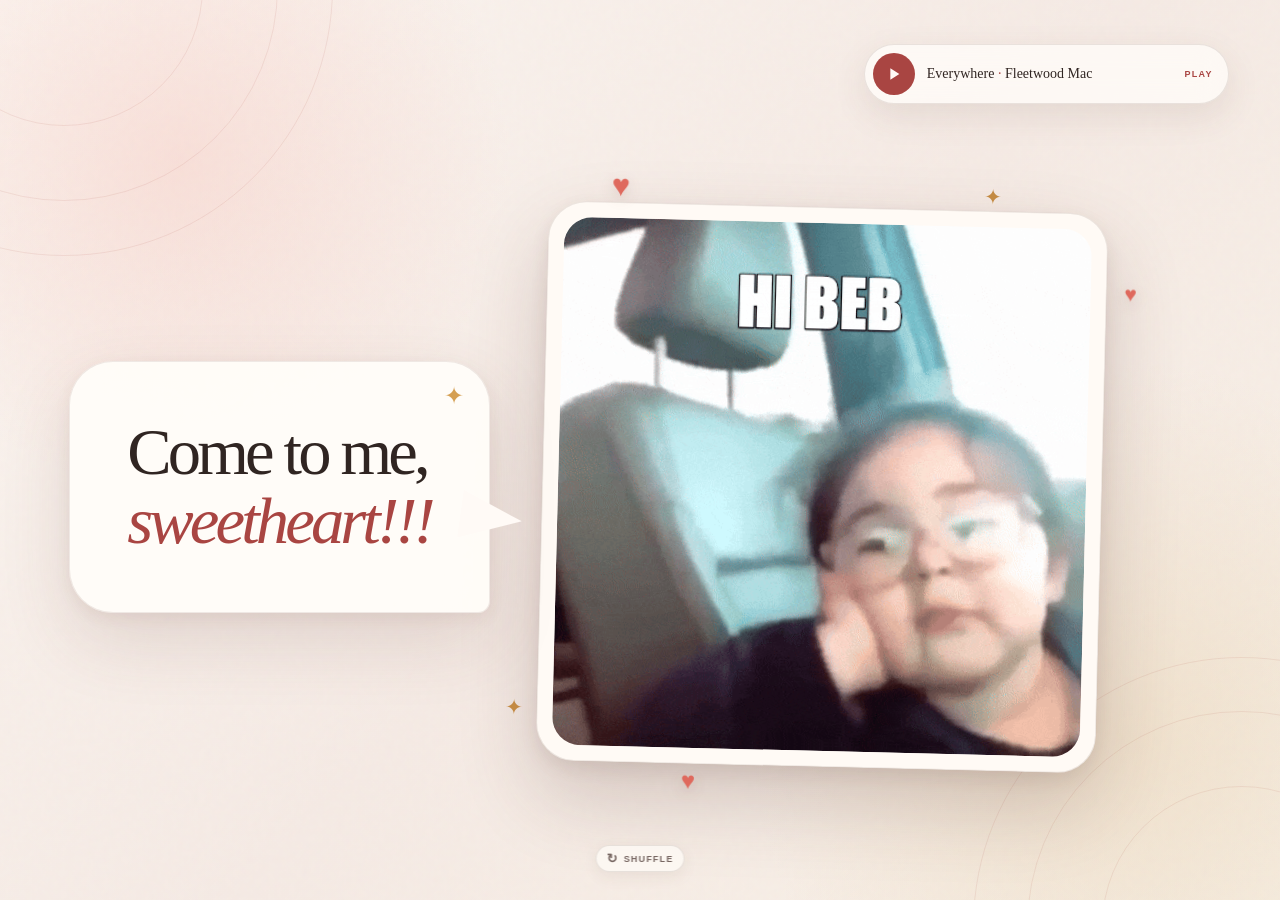
<file: index.html>
<!doctype html>
<html lang="en">
  <head>
    <meta charset="UTF-8" />
    <meta name="viewport" content="width=device-width, initial-scale=1.0" />
    <meta name="theme-color" content="#f4ede5" />
    <meta
      name="description"
      content="A little animated invitation for Emma."
    />
    <title>Come to me, sweetheart!</title>
    <link rel="stylesheet" href="styles.css?v=20260924-1" />
    <link rel="stylesheet" href="adventure.css" />
  </head>
  <body class="kid-mode">
    <main class="invite-page" aria-labelledby="invite-line">
      <div class="invite-glow invite-glow-one" aria-hidden="true"></div>
      <div class="invite-glow invite-glow-two" aria-hidden="true"></div>

      <button
        class="invite-music"
        id="invite-music-toggle"
        type="button"
        aria-label="Play Everywhere by Fleetwood Mac"
        aria-pressed="false"
      >
        <span class="invite-music-icon" aria-hidden="true">
          <svg viewBox="0 0 24 24" role="presentation">
            <path class="invite-play-icon" d="M9 7.5v9l7-4.5z" />
            <path class="invite-pause-icon" d="M9 8v8M15 8v8" />
          </svg>
        </span>
        <span class="invite-music-copy">
          <strong>Everywhere <i>·</i> Fleetwood Mac</strong>
        </span>
        <span class="invite-music-state" id="invite-music-state" aria-live="polite">Play</span>
      </button>

      <section class="invite-scene">
        <div class="speech-wrap">
          <div class="speech-bubble">
            <span class="speech-spark" aria-hidden="true">✦</span>
            <h1 id="invite-line">
              <span>Come to me,</span>
              <em>sweetheart!!!</em>
            </h1>
            <span class="speech-tail" aria-hidden="true"></span>
          </div>
        </div>

        <div
          class="gif-stage"
          id="gif-stage"
          aria-label="A playful GIF, photo, or video picked just for you"
        >
          <span class="floating-heart heart-one" aria-hidden="true">♥</span>
          <span class="floating-heart heart-two" aria-hidden="true">♥</span>
          <span class="floating-heart heart-three" aria-hidden="true">♥</span>
          <span class="gif-spark spark-one" aria-hidden="true">✦</span>
          <span class="gif-spark spark-two" aria-hidden="true">✦</span>
          <img
            class="welcome-media welcome-gif"
            id="welcome-gif"
            src="Gif/source.gif"
            alt="A playful memory or animated reaction"
          />
          <video
            class="welcome-media welcome-video"
            id="welcome-video"
            src="The_video/igexport-DYubMIqJ7oG.mp4"
            aria-label="A playful video memory"
            playsinline
            controls
            preload="auto"
            hidden
          >
            Your browser does not support this video.
          </video>
        </div>
      </section>

      <button
        class="gif-shuffle"
        id="gif-shuffle"
        type="button"
        aria-controls="welcome-gif welcome-video"
        aria-label="Shuffle to another GIF, photo, or video"
      >
        <span aria-hidden="true">↻</span>
        shuffle
      </button>
    </main>

    <!--
      The original interactive experience is preserved below. To restore it,
      remove "kid-mode" from the body class and remove hidden/aria-hidden/inert
      from #app.
    -->
    <div class="noise" aria-hidden="true"></div>
    <div class="ambient ambient-one" aria-hidden="true"></div>
    <div class="ambient ambient-two" aria-hidden="true"></div>

    <audio id="background-music" loop preload="metadata" aria-hidden="true">
      <source src="song/Fleetwood Mac - Everywhere Official Music Video.mp3" type="audio/mpeg" />
    </audio>

    <main class="app" id="app" aria-hidden="true" inert hidden>
      <header class="topbar">
        <a class="brand" href="#" aria-label="Start over">
          <span class="brand-mark">E</span>
          <span>for you</span>
        </a>
        <div class="topbar-actions">
          <div class="chapter-progress" aria-label="Journey progress">
            <span class="progress-label">01 / 05</span>
            <div class="progress-track"><span class="progress-fill"></span></div>
          </div>
          <button class="music-toggle" id="music-toggle" type="button" aria-label="Play background music" aria-pressed="false">
            <svg viewBox="0 0 24 24" aria-hidden="true"><path d="M5 9v6M12 5v14M19 8v8" /></svg>
            <span>Music</span>
          </button>
        </div>
      </header>

      <section class="scene active" id="welcome" data-step="1" aria-labelledby="welcome-title">
        <div class="welcome-copy">
          <p class="eyebrow">Before our little adventure</p>
          <h1 id="welcome-title">
            <span class="pre-catch">Catch my <em>hand.</em></span>
            <span class="post-catch">Got me, <em data-her-name>Emma</em>.</span>
          </h1>
          <p class="lede" data-intro>
            I’ll keep jumping until you catch me. Move your hand, then tap me!
          </p>
          <button class="primary-button welcome-next" data-go="swipe" disabled>
            <span>Begin the adventure</span>
            <span class="button-arrow" aria-hidden="true">↗</span>
          </button>
        </div>

        <button
          class="catch-stage"
          id="catch-stage"
          type="button"
          aria-label="Catch his raised hands with the two fingers"
        >
          <span class="stage-sun" aria-hidden="true">✦</span>
          <span class="stage-cloud cloud-one" aria-hidden="true"></span>
          <span class="stage-cloud cloud-two" aria-hidden="true"></span>

          <span class="reaching-hand" id="reaching-hand" aria-hidden="true">
            <svg viewBox="0 0 100 220" role="presentation">
              <path class="finger-skin" d="M8-12h31v150c0 18-6 29-15 29S8 156 8 138z" />
              <path class="finger-skin" d="M61-12h31v150c0 18-7 29-16 29s-15-11-15-29z" />
              <path class="finger-nail" d="M15 128c0-10 4-16 9-16s9 6 9 16v13c0 9-4 14-9 14s-9-5-9-14z" />
              <path class="finger-nail" d="M68 128c0-10 4-16 8-16 6 0 10 6 10 16v13c0 9-4 14-10 14-4 0-8-5-8-14z" />
            </svg>
          </span>

          <span class="jumper" aria-hidden="true">
            <svg viewBox="0 0 170 245" role="presentation">
              <ellipse class="jumper-shadow" cx="85" cy="232" rx="42" ry="8" />
              <g class="little-man">
                <path class="leg" d="M70 183l-8 39M99 183l9 39" />
                <path class="shoe" d="M61 220l-14 7h19M108 220l14 7h-19" />
                <path class="shirt" d="M57 115q28-17 56 0l-8 76H65z" />
                <path class="raised-arm" d="M63 124C47 104 45 70 47 45M107 124c16-20 18-54 16-79" />
                <circle class="raised-palm" cx="47" cy="39" r="8" />
                <circle class="raised-palm" cx="123" cy="39" r="8" />
                <circle class="head" cx="85" cy="88" r="34" />
                <path class="hair" d="M53 84c0-25 14-39 33-39 20 0 33 13 34 34-11-5-17-13-21-21-8 11-23 19-46 21z" />
                <circle class="eye" cx="73" cy="88" r="2.5" />
                <circle class="eye" cx="98" cy="88" r="2.5" />
                <path class="smile" d="M76 101q9 9 19 0" />
                <path class="shirt-heart" d="M85 137c-8-12-22 0 0 15 22-15 8-27 0-15z" />
              </g>
            </svg>
          </span>

          <span class="catch-spark" aria-hidden="true">♥</span>
          <span class="stage-ground" aria-hidden="true"></span>
          <span class="catch-prompt">
            <span class="prompt-before">tap to catch me</span>
            <span class="prompt-after">hands held. heart full.</span>
          </span>
        </button>

        <div class="catch-status" id="catch-status" aria-live="polite">
          <span>The fingers follow your pointer</span>
          <span>Perfect catch!</span>
        </div>

        <div class="uppies-moment" id="uppies-moment" aria-hidden="true">
          <div class="uppies-card" role="dialog" aria-labelledby="uppies-title" aria-modal="true">
            <div class="uppies-video-frame">
              <video id="uppies-video" playsinline controls preload="metadata">
                <source src="videos/uppies.mp4" type="video/mp4" />
                Your browser does not support this video.
              </video>
              <span class="video-heart" aria-hidden="true">♥</span>
            </div>
            <div class="uppies-copy">
              <p class="eyebrow">Mission accomplished</p>
              <h2 id="uppies-title">Uppies!</h2>
              <p id="uppies-note">You caught me. This one’s for you.</p>
              <button class="primary-button video-next" id="video-next" data-go="swipe" hidden>
                <span>Continue our adventure</span>
                <span class="button-arrow" aria-hidden="true">↗</span>
              </button>
            </div>
          </div>
        </div>

        <p class="sound-note">He’ll keep trying until you reach back.</p>
      </section>

      <section class="scene" id="swipe" data-step="2" aria-labelledby="swipe-title">
        <div class="scene-heading">
          <p class="eyebrow">Chapter one</p>
          <h2 id="swipe-title">A few reasons<br />we are awesome!!</h2>
          <p>Swipe each card away to keep going.</p>
        </div>

        <div class="card-area">
          <div class="card-stack" id="card-stack" aria-live="polite"></div>
          <div class="swipe-hint" id="swipe-hint">
            <span aria-hidden="true">←</span>
            <span>drag to swipe</span>
            <span aria-hidden="true">→</span>
          </div>
        </div>

        <div class="chapter-complete" id="swipe-complete">
          <p>And honestly, I could keep going.</p>
          <button class="text-button" data-go="scratch">There’s more <span>→</span></button>
        </div>

        <div class="laugh-memory" id="laugh-memory" aria-hidden="true">
          <div class="laugh-sheet" role="dialog" aria-modal="true" aria-labelledby="laugh-memory-title">
            <button class="memory-close" id="memory-close" type="button" aria-label="Close this memory">×</button>

            <div class="photo-collage" aria-label="Three silly photos of us">
              <figure class="polaroid polaroid-one">
                <img src="images/web/laugh-her.jpg" alt="A candid laughing close-up" />
                <figcaption>the laugh</figcaption>
              </figure>
              <figure class="polaroid polaroid-two">
                <img src="images/web/laugh-him.jpg" alt="A wonderfully silly close-up" />
                <figcaption>the face</figcaption>
              </figure>
              <figure class="polaroid polaroid-three">
                <img src="images/web/laugh-her-silly.jpg" alt="A matching silly face" />
                <figcaption>the sequel</figcaption>
              </figure>
              <span class="memory-sticker sticker-hehe" aria-hidden="true">hehe!</span>
              <span class="memory-sticker sticker-stars" aria-hidden="true">✦ ✦</span>
              <span class="memory-heart" aria-hidden="true">♥</span>
            </div>

            <div class="laugh-copy">
              <p class="eyebrow">Exhibit A, B & C</p>
              <h2 id="laugh-memory-title">Our shared sense<br />of ridiculous.</h2>
              <p>The best kind of love is being completely silly together and laughing until nothing makes sense.</p>
              <button class="primary-button" id="memory-continue" type="button">
                <span>Keep the memories coming</span>
                <span class="button-arrow" aria-hidden="true">→</span>
              </button>
            </div>
          </div>
        </div>

        <div class="energy-memory" id="energy-memory" aria-hidden="true">
          <div class="energy-sheet" role="dialog" aria-modal="true" aria-labelledby="energy-memory-title">
            <button class="memory-close" id="energy-close" type="button" aria-label="Close this memory">×</button>

            <div class="energy-copy">
              <p class="eyebrow">A very scientific discovery</p>
              <h2 id="energy-memory-title">Potential<br /><em>Energy.</em></h2>
              <div class="energy-equation" aria-label="P plus E equals Pritesh plus Emma, प्रितेश plus एम्मा">
                <span>P</span><b>+</b><span>E</span><b>=</b>
                <strong><span data-your-name>Pritesh</span> + <span data-her-name>Emma</span></strong>
                <strong class="energy-hindi" lang="hi">प्रितेश + एम्मा</strong>
              </div>
              <p class="energy-note" id="energy-note">
                Somehow, every adventure stores a little more energy for our next one.
              </p>
              <button class="primary-button" id="energy-continue" type="button">
                <span>Keep exploring</span>
                <span class="button-arrow" aria-hidden="true">→</span>
              </button>
            </div>

            <div class="energy-gallery">
              <figure class="energy-photo energy-heart-photo">
                <img src="images/web/potential-heart.jpg" alt="P plus E drawn together inside a heart in the sand" />
                <figcaption>the formula ♡</figcaption>
              </figure>
              <div class="energy-video-frame">
                <video id="energy-video" playsinline controls preload="metadata" poster="images/web/potential-waterfall.jpg">
                  <source src="videos/potential-energy.mp4" type="video/mp4" />
                  Your browser does not support this video.
                </video>
                <span class="energy-badge" aria-hidden="true">P + E</span>
              </div>
              <div class="energy-action-frame">
                <video
                  id="energy-action-video"
                  muted
                  loop
                  playsinline
                  preload="metadata"
                  aria-label="Pritesh and Emma putting their energy into action"
                >
                  <source src="videos/energy-action.mp4" type="video/mp4" />
                </video>
                <span>energy in motion ✦</span>
              </div>
            </div>
          </div>
        </div>

        <div class="little-memory" id="little-memory" aria-hidden="true">
          <div class="little-sheet" role="dialog" aria-modal="true" aria-labelledby="little-memory-title">
            <button class="memory-close" id="little-close" type="button" aria-label="Close this memory">×</button>

            <div class="little-heading">
              <p class="eyebrow">The tiny moments</p>
              <h2 id="little-memory-title">The little things.</h2>
              <p>Turns out, they were never really little.</p>
            </div>

            <div class="little-reel" aria-label="A scrollable collection of our little moments">
              <figure class="little-photo">
                <img src="images/web/little-things-1.jpg" alt="Pritesh smiling in an oversized shirt" />
                <figcaption>Not that little 😉</figcaption>
              </figure>
              <figure class="little-photo">
                <img src="images/web/little-things-2.jpg" alt="A cozy close-up together" />
                <figcaption>The cozy little moments</figcaption>
              </figure>
              <figure class="little-photo">
                <img src="images/web/little-things-3.jpg" alt="A playful sunny photo together" />
                <figcaption>The silly little angles</figcaption>
              </figure>
              <figure class="little-photo">
                <img src="images/web/little-things-4.jpg" alt="Relaxing together overlooking the beach" />
                <figcaption>The peaceful little pauses</figcaption>
              </figure>
              <figure class="little-photo">
                <img src="images/web/little-things-kiwi.jpg" alt="Kiwi and the other cows in a green field" />
                <figcaption>
                  Kiwi says muaahh 😘
                  <small>(Kiwi loves you because you love kiwi for breakfast)</small>
                </figcaption>
              </figure>
            </div>

            <div class="little-footer">
              <span>Swipe the photos ↔</span>
              <button class="primary-button" id="little-continue" type="button">
                <span>One more reason</span>
                <span class="button-arrow" aria-hidden="true">→</span>
              </button>
            </div>
          </div>
        </div>

        <div class="simply-us-memory" id="simply-us-memory" aria-hidden="true">
          <div class="us-sheet" role="dialog" aria-modal="true" aria-labelledby="simply-us-title">
            <header class="us-header">
              <div>
                <p class="eyebrow">The final reason</p>
                <h2 id="simply-us-title">Simply us.</h2>
              </div>
              <div class="us-step-progress" aria-label="Scratch layer progress">
                <span class="us-step-label">1 / 4</span>
                <i class="active"></i><i></i><i></i><i></i>
              </div>
            </header>

            <div class="us-scratch-steps">
              <section class="us-scratch-step active" data-us-step="0">
                <div class="us-scratch-card">
                  <div class="us-reveal-card us-reveal-one">
                    <div class="us-photo-grid">
                      <figure class="us-photo-with-caption">
                        <img src="images/web/simply-us-1.jpg" alt="Emma walking along a country road" />
                        <figcaption>My favourite model</figcaption>
                      </figure>
                      <figure class="us-photo-with-caption">
                        <img src="images/web/simply-us-2.jpg" alt="Emma making a wonderfully silly face among flowers" />
                        <figcaption>Every laugh (perfect teeth)</figcaption>
                      </figure>
                      <figure class="us-photo-with-caption">
                        <img class="us-landscape" src="images/web/simply-us-3.jpg" alt="Pritesh and Emma smiling together in the car" />
                        <figcaption>Every road and every ride</figcaption>
                      </figure>
                    </div>
                  </div>
                  <canvas class="us-scratch-canvas" aria-label="Scratch to uncover photos one through three"></canvas>
                </div>
                <div class="us-scratch-footer">
                  <span>Scratch to uncover 1 through 3</span>
                  <button class="text-button us-next" type="button" data-us-next="1" hidden>Next layer <span>→</span></button>
                </div>
              </section>

              <section class="us-scratch-step" data-us-step="1">
                <div class="us-scratch-card">
                  <div class="us-reveal-card us-reveal-two">
                    <div class="us-photo-grid">
                      <figure class="us-photo-with-caption">
                        <img src="images/web/simply-us-4.jpg" alt="Emma smiling in a field of flowers" />
                        <figcaption>Every flower</figcaption>
                      </figure>
                      <figure class="us-photo-with-caption">
                        <img src="images/web/simply-us-5.jpg" alt="Pritesh and Emma in a close selfie together" />
                        <figcaption>Every hug</figcaption>
                      </figure>
                      <figure class="us-photo-with-caption">
                        <img class="us-landscape" src="images/web/simply-us-6.jpg" alt="Pritesh and Emma making faces beside a waterfall" />
                        <figcaption>Every wild face</figcaption>
                      </figure>
                    </div>
                  </div>
                  <canvas class="us-scratch-canvas" aria-label="Scratch to uncover photos four through six"></canvas>
                </div>
                <div class="us-scratch-footer">
                  <span>Scratch to uncover 4 through 6</span>
                  <button class="text-button us-next" type="button" data-us-next="2" hidden>One more <span>→</span></button>
                </div>
              </section>

              <section class="us-scratch-step" data-us-step="2">
                <div class="us-scratch-card">
                  <div class="us-reveal-card us-reveal-three">
                    <div class="us-photo-grid">
                      <figure class="us-photo-with-caption">
                        <img src="images/web/simply-us-7.jpg" alt="Emma adventuring on a forest trail" />
                        <figcaption>Every adventure</figcaption>
                      </figure>
                      <figure class="us-photo-with-caption">
                        <img src="images/web/simply-us-8.jpg" alt="Emma climbing a rock by the sea" />
                        <figcaption>Every climb</figcaption>
                      </figure>
                      <figure class="us-photo-with-caption">
                        <img src="images/web/simply-us-9.jpg" alt="Pritesh and Emma smiling in a playful selfie" />
                        <figcaption>Every version of us</figcaption>
                      </figure>
                    </div>
                  </div>
                  <canvas class="us-scratch-canvas" aria-label="Scratch to uncover photos seven through nine"></canvas>
                </div>
                <div class="us-scratch-footer">
                  <span>Scratch to uncover 7 through 9</span>
                  <button class="text-button us-next" type="button" data-us-next="3" hidden>The last one <span>→</span></button>
                </div>
              </section>

              <section class="us-scratch-step" data-us-step="3">
                <div class="us-scratch-card us-solo-card">
                  <div class="us-reveal-card us-reveal-final">
                    <img src="images/web/simply-us-10.jpg" alt="A warm smiling moment together at home" />
                    <div>
                      <span>10 / 10</span>
                      <strong>hehaawwww</strong>
                    </div>
                  </div>
                  <canvas class="us-scratch-canvas" aria-label="Scratch to uncover the final standalone photo"></canvas>
                </div>
                <div class="us-scratch-footer">
                  <span>One final scratch</span>
                  <button class="primary-button" id="us-finish" type="button" hidden>
                    <span>That’s simply us</span>
                    <span class="button-arrow" aria-hidden="true">♥</span>
                  </button>
                </div>
              </section>
            </div>
          </div>
        </div>
      </section>

      <section class="scene" id="scratch" data-step="3" aria-labelledby="scratch-title">
        <div class="scene-heading centered">
          <p class="eyebrow">Chapter two</p>
          <h2 id="scratch-title">Some things are<br />worth uncovering.</h2>
          <p>Use your finger to scratch the card.</p>
        </div>

        <div class="scratch-wrap" id="scratch-wrap">
          <div class="secret-card">
            <span class="secret-kicker">The truth is...</span>
            <strong data-secret-message>You make ordinary days feel magical.</strong>
            <span class="secret-signoff" data-your-name>Pritesh</span>
          </div>
          <canvas id="scratch-canvas" aria-label="Scratch here to reveal a hidden message"></canvas>
          <span class="scratch-hand" aria-hidden="true">↝</span>
        </div>

        <div class="scratch-progress" aria-live="polite">
          <span id="scratch-percent">0% revealed</span>
          <button class="text-button hidden" id="scratch-next" data-go="word-game">
            Keep going <span>→</span>
          </button>
        </div>
      </section>

      <section class="scene" id="word-game" data-step="4" aria-labelledby="word-game-title">
        <div class="word-layout">
          <div class="scene-heading">
            <p class="eyebrow">Three tiny mysteries</p>
            <h2 id="word-game-title">Crack the code, <span class="title-emoji" aria-label="honey">🍯</span></h2>
            <p>Three words, six guesses each, and one very suspiciously cute detective.</p>
          </div>

          <div class="word-game-card" id="word-game-card">
            <div class="word-topline">
              <span id="word-round">Code 1 of 3</span>
              <span class="word-round-dots" id="word-round-dots" aria-hidden="true">● ○ ○</span>
            </div>
            <p class="word-hint" id="word-hint">What colour has your heart claimed as its favourite?</p>
            <div class="word-board" id="word-board" aria-label="Six-row word guessing board"></div>
            <p class="word-message" id="word-message" aria-live="polite">Tap the letters to make your first guess.</p>
            <div class="word-keyboard" id="word-keyboard" aria-label="Letter keyboard"></div>
            <div class="monkey-reward" id="monkey-reward" hidden>
              <video id="monkey-laugh-video" playsinline loop controls preload="metadata">
                <source src="monkey-laught.mp4" type="video/mp4" />
                Your browser does not support this video.
              </video>
              <p>My favourite little monkey has identified herself. 😂</p>
            </div>
            <button class="primary-button word-next" id="word-next" type="button" hidden>
              <span id="word-next-label">Next little mystery</span>
              <span class="button-arrow" aria-hidden="true">→</span>
            </button>
          </div>
        </div>
      </section>

      <section class="scene" id="hold" data-step="5" aria-labelledby="hold-title">
        <div class="hold-content">
          <p class="eyebrow">The final chapter</p>
          <h2 id="hold-title">Okay. Ready?</h2>
          <p>Press and hold the heart. Let’s build a little adventure.</p>

          <button class="hold-button" id="hold-button" aria-label="Press and hold to begin our animated adventure">
            <svg class="hold-ring" viewBox="0 0 120 120" aria-hidden="true">
              <circle class="ring-bg" cx="60" cy="60" r="54"></circle>
              <circle class="ring-progress" cx="60" cy="60" r="54"></circle>
            </svg>
            <span class="hold-heart">♥</span>
          </button>
          <span class="hold-label" id="hold-label">hold me</span>
        </div>
      </section>

      <section class="scene story-scene" id="final" data-step="5" aria-labelledby="story-title">
        <div class="story-shell">
          <header class="story-header">
            <div>
              <span class="adventure-series"><svg viewBox="0 0 44 44" aria-hidden="true"><path d="M3 22Q22-12 41 22q-6-5-13 0-6-5-12 0-7-5-13 0Z" fill="#e8ba3e"/><path d="M22 21v14q0 9 8 5" fill="none" stroke="#ac8540" stroke-width="2.5" stroke-linecap="round"/></svg> How I met my favourite person</span>
              <strong id="story-count">01 / 07</strong>
            </div>
            <div class="story-track" aria-hidden="true"><i id="story-progress"></i></div>
          </header>

          <div class="story-pages" id="story-pages">
            <article class="story-page adventure-page active" data-story-page="0" data-next="Next stop: Thai cuisine">
              <div class="episode-heading">
                <p class="story-kicker">Episode 01 · Where we first met</p>
                <h2 id="story-title">A pumpkin patch.<br />Our very first hello.</h2>
              </div>
              <div class="adventure-art" data-adventure-art="pumpkin" role="img" aria-label="Animated Pritesh and Emma walking toward each other and saying hello in the pumpkin patch where they first met"></div>
              <p class="adventure-caption">awkard hug or handshake lol</p>
              <p class="himym-aside"><span aria-hidden="true">✦</span> How I met my favourite person. Episode one.</p>
            </article>

            <article class="story-page adventure-page" data-story-page="1" data-next="Take the scenic route">
              <div class="episode-heading">
                <p class="story-kicker">Episode 02 · The Thai cuisine date</p>
                <h2>Thai food. My favourite company.</h2>
              </div>
              <div class="adventure-art" data-adventure-art="thai" role="img" aria-label="Animated Pritesh and Emma sharing Thai curry, rice, and satay at a cozy restaurant table"></div>
              <p class="adventure-caption">Thai cuisine, good company, and always room for one more bite.</p>
              <p class="himym-aside"><span aria-hidden="true">✦</span> The pineapple remains a mystery.</p>
            </article>

            <article class="story-page adventure-page" data-story-page="2" data-next="Cue our ridiculous laugh">
              <div class="episode-heading">
                <p class="story-kicker">Episode 03 · The scenic route</p>
                <h2>A little higher. A little closer.</h2>
              </div>
              <div class="adventure-art" data-adventure-art="hike" role="img" aria-label="Animated Pritesh and Emma hiking together hand in hand in the mountains"></div>
              <p class="adventure-caption">One trail, two backpacks, and your hand in mine.</p>
              <p class="himym-aside"><span aria-hidden="true">✦</span> Challenge accepted.</p>
            </article>

            <article class="story-page adventure-page" data-story-page="3" data-next="Let’s drive the coast">
              <div class="episode-heading">
                <p class="story-kicker">Episode 04 · The one where we lose it</p>
                <h2>Our favourite kind of ridiculous.</h2>
              </div>
              <div class="adventure-art" data-adventure-art="laugh" role="img" aria-label="Animated Pritesh and Emma laughing together on a park bench"></div>
              <p class="adventure-caption">The joke stopped making sense three laughs ago. We’re still going.</p>
              <p class="himym-aside"><span aria-hidden="true">✦</span> Legendary? With you, always.</p>
            </article>

            <article class="story-page adventure-page" data-story-page="4" data-next="Run for the sunset">
              <div class="episode-heading">
                <p class="story-kicker">Episode 05 · The coastal drive</p>
                <h2>You, me, and the ocean.</h2>
              </div>
              <div class="adventure-art" data-adventure-art="coast" role="img" aria-label="Animated Pritesh and Emma driving together along the coast"></div>
              <p class="adventure-caption">Windows down. Our songs on. Taking the long way together.</p>
              <p class="himym-aside"><span aria-hidden="true">✦</span> Wait for it…</p>
            </article>

            <article class="story-page adventure-page" data-story-page="5" data-next="One last little thing">
              <div class="episode-heading">
                <p class="story-kicker">Episode 06 · The sunset chase</p>
                <h2>Chasing the sunset.<br />Definitely not you.</h2>
              </div>
              <div class="adventure-art" data-adventure-art="sunsetRun" role="img" aria-label="Animated Pritesh running behind Emma through tall grass on an Oregon Coast hill as they race to see the sunset"></div>
              <p class="adventure-caption">Running uphill through the tall grass to catch the Oregon Coast sunset—and somehow making it look like I’m chasing you.</p>
              <p class="himym-aside"><span aria-hidden="true">✦</span> Romantic in theory. Cardio in practice.</p>
            </article>

            <article class="story-page story-page-final adventure-finale" data-story-page="6">
              <img class="finale-background" src="images/web/the-hug.jpg" alt="" aria-hidden="true" loading="lazy" />
              <div class="story-closing-copy" id="story-closing-copy">
                <p class="story-kicker">The season finale</p>
                <h2>Every adventure.<br />A little more <em>us.</em></h2>
                <p class="adventure-caption">From our first hello in a pumpkin patch to Thai dates, mountain trails, ridiculous laughs, coastal drives, and racing through the grass for one perfect sunset.</p>
                <p class="finale-note">One last little thing, <span data-her-name>Emma</span>…</p>
                <button class="story-talk-button" id="story-talk-button" type="button">Bring P + E together <span aria-hidden="true">♥</span></button>
              </div>

              <div class="story-thread-game" id="story-thread-game" hidden>
                <p class="story-kicker">Our little red thread</p>
                <h2 id="thread-heading">Bring P and E together.</h2>
                <p class="thread-instruction" id="thread-instruction">Pull the heart down and hold it tight</p>
                <p class="thread-keyboard-hint">Or focus the heart and hold Space or Enter.</p>
                <div class="thread-stage" id="thread-stage">
                  <span class="thread-letter thread-p" id="thread-p" aria-label="P">P</span>
                  <svg class="love-thread" viewBox="0 0 600 170" preserveAspectRatio="none" aria-hidden="true">
                    <path id="thread-line" d="M 55 45 L 300 45 L 545 45"></path>
                  </svg>
                  <button class="thread-pull" id="thread-pull" type="button" aria-label="Pull the heart down to join P and E" aria-describedby="thread-instruction">
                    <span aria-hidden="true">♥</span>
                    <small>pull</small>
                  </button>
                  <span class="thread-letter thread-e" id="thread-e" aria-label="E">E</span>
                  <div class="thread-success" id="thread-success" aria-live="polite">
                    <span>P <i aria-hidden="true">♥</i> E</span>
                  </div>
                </div>

                <div class="story-final-reveal" id="story-final-reveal" hidden>
                  <p class="reveal-kicker">My turn to ask…</p>
                  <h3 id="uppies-question" tabindex="-1" data-final-question>Do you want uppies this time?</h3>
                  <p data-final-note>My turn to catch you. ♥</p>
                  <div class="uppies-answers" id="uppies-answers">
                    <button class="story-talk-button" id="uppies-yes" type="button">Yes, uppies! <span aria-hidden="true">♥</span></button>
                    <button class="uppies-later" id="uppies-later" type="button">Save me a hug</button>
                  </div>
                </div>
                <div class="story-confetti" id="story-confetti" aria-hidden="true"></div>
              </div>
            </article>
          </div>

          <div class="story-nav">
            <button class="story-back" id="story-back" type="button" disabled aria-label="Previous episode">←</button>
            <button class="story-next" id="story-next" type="button">
              <span id="story-next-label">Next stop: Thai cuisine</span><b aria-hidden="true">→</b>
            </button>
          </div>
        </div>
      </section>
    </main>

    <dialog class="uppies-photo-dialog" id="uppies-photo-dialog" aria-labelledby="uppies-photo-caption">
      <form method="dialog">
        <button class="uppies-photo-close" type="submit" aria-label="Close the photo">×</button>
      </form>
      <figure>
        <img id="uppies-photo" src="images/web/the-hug.jpg" alt="Pritesh hugging Emma and kissing her cheek on the beach" />
        <figcaption id="uppies-photo-caption">I wanna be with you everywhere</figcaption>
      </figure>
    </dialog>

    <noscript>This little adventure needs JavaScript enabled to work.</noscript>
    <script src="config.js"></script>
    <script src="adventure.js"></script>
    <script src="script.js?v=20260924-1"></script>
  </body>
</html>
</file>
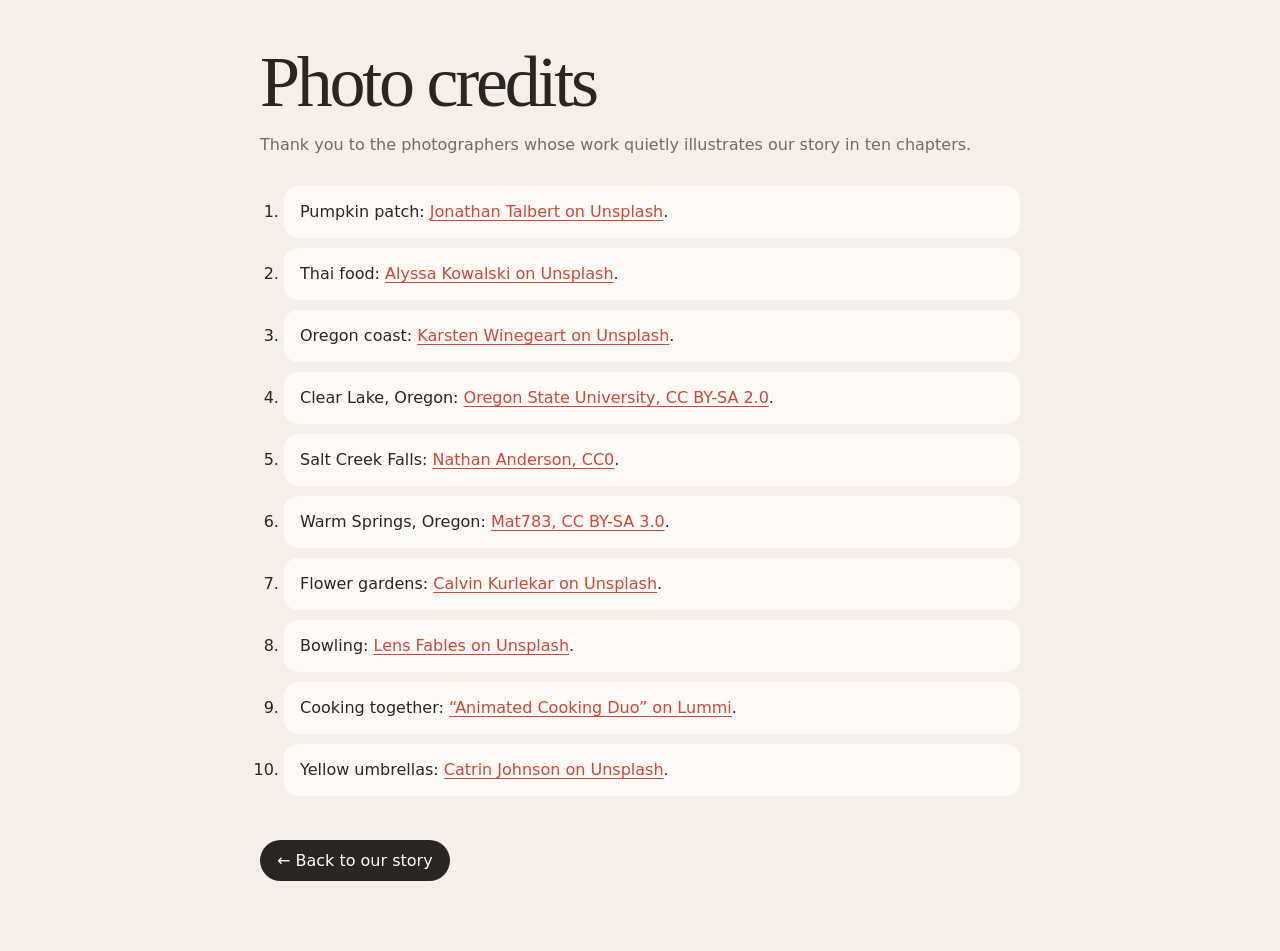
<file: credits.html>
<!doctype html>
<html lang="en">
  <head>
    <meta charset="UTF-8" />
    <meta name="viewport" content="width=device-width, initial-scale=1.0" />
    <meta name="theme-color" content="#f8eee8" />
    <title>Photo credits</title>
    <style>
      :root { color: #292522; background: #f8eee8; font-family: Inter, ui-sans-serif, system-ui, sans-serif; }
      body { max-width: 760px; margin: auto; padding: 48px 24px 70px; }
      h1 { margin: 0 0 12px; font: 400 clamp(42px, 8vw, 72px)/0.95 Georgia, serif; letter-spacing: -0.045em; }
      p { color: #746b65; line-height: 1.6; }
      ol { display: grid; gap: 10px; margin-top: 28px; padding-left: 24px; }
      li { padding: 14px 16px; background: #fffaf6; border-radius: 14px; line-height: 1.5; }
      a { color: #cc493a; text-underline-offset: 3px; }
      .back { display: inline-block; margin-top: 28px; padding: 11px 17px; color: white; background: #292522; border-radius: 100px; text-decoration: none; }
    </style>
  </head>
  <body>
    <h1>Photo credits</h1>
    <p>Thank you to the photographers whose work quietly illustrates our story in ten chapters.</p>
    <ol>
      <li>Pumpkin patch: <a href="https://unsplash.com/photos/shallow-focus-photography-of-orange-pumpkins-cDqofUZhR_M" target="_blank" rel="noopener">Jonathan Talbert on Unsplash</a>.</li>
      <li>Thai food: <a href="https://unsplash.com/photos/cooked-shrimp-food-byTYXNHeVoU" target="_blank" rel="noopener">Alyssa Kowalski on Unsplash</a>.</li>
      <li>Oregon coast: <a href="https://unsplash.com/photos/green-trees-on-brown-rocky-mountain-beside-blue-sea-under-blue-sky-during-daytime-_m-Xjo9R_y4" target="_blank" rel="noopener">Karsten Winegeart on Unsplash</a>.</li>
      <li>Clear Lake, Oregon: <a href="https://commons.wikimedia.org/wiki/File:Clear_Lake,_Oregon.jpg" target="_blank" rel="noopener">Oregon State University, CC BY-SA 2.0</a>.</li>
      <li>Salt Creek Falls: <a href="https://commons.wikimedia.org/wiki/File:Salt_Creek_Falls_waterfall_(Unsplash).jpg" target="_blank" rel="noopener">Nathan Anderson, CC0</a>.</li>
      <li>Warm Springs, Oregon: <a href="https://commons.wikimedia.org/wiki/File:Warm_Springs_Indian_Reservation1.JPG" target="_blank" rel="noopener">Mat783, CC BY-SA 3.0</a>.</li>
      <li>Flower gardens: <a href="https://unsplash.com/photos/jacaranda-trees-lining-park-path-jf-kMyCffZA" target="_blank" rel="noopener">Calvin Kurlekar on Unsplash</a>.</li>
      <li>Bowling: <a href="https://unsplash.com/photos/bowling-alley-with-colorful-walls-and-pins-Bqc2tXkk59o" target="_blank" rel="noopener">Lens Fables on Unsplash</a>.</li>
      <li>Cooking together: <a href="https://www.lummi.ai/illustration/animated-cooking-duo-rsfzl" target="_blank" rel="noopener">“Animated Cooking Duo” on Lummi</a>.</li>
      <li>Yellow umbrellas: <a href="https://unsplash.com/photos/yellow-umbrella-ym96FAhQ8o4" target="_blank" rel="noopener">Catrin Johnson on Unsplash</a>.</li>
    </ol>
    <a class="back" href="index.html">← Back to our story</a>
  </body>
</html>
</file>
<file: styles.css>
:root {
  --ink: #292522;
  --muted: #746b65;
  --cream: #f8eee8;
  --paper: #fffaf6;
  --coral: #e96452;
  --coral-dark: #cc493a;
  --rose: #eba6a9;
  --lilac: #cbb8dd;
  --butter: #efd88f;
  --sage: #becab7;
  --shadow: 0 28px 70px rgba(92, 57, 45, 0.14);
  --ease: cubic-bezier(0.22, 1, 0.36, 1);
}

/*
 * Temporary note mode
 * -------------------
 * The original experience remains untouched below. Remove `note-mode` from
 * <body> (and hidden/aria-hidden/inert from #app) when it is time to bring it back.
 */
.note-mode {
  min-height: 100vh;
  overflow-x: hidden;
  overflow-y: auto;
  background: #f4ede5;
}

.note-mode > .noise,
.note-mode > .ambient,
.note-mode > audio,
.note-mode > .app,
.note-mode > .uppies-photo-dialog,
.note-mode > noscript {
  display: none !important;
}

.letter-page {
  --letter-ink: #302a28;
  --letter-muted: #756963;
  --letter-wine: #9b4f4d;
  --letter-blush: #dfb8ad;
  position: relative;
  isolation: isolate;
  display: none;
  flex-direction: column;
  width: 100%;
  min-height: 100svh;
  overflow: hidden;
  padding: 26px clamp(24px, 5vw, 76px) 22px;
  color: var(--letter-ink);
  background:
    linear-gradient(rgba(255, 255, 255, 0.22), rgba(255, 255, 255, 0)),
    #f4ede5;
}

.note-mode .letter-page {
  display: flex;
}

.letter-page::before {
  position: absolute;
  z-index: -2;
  inset: 0;
  opacity: 0.22;
  pointer-events: none;
  content: "";
  background-image: url("data:image/svg+xml,%3Csvg viewBox='0 0 180 180' xmlns='http://www.w3.org/2000/svg'%3E%3Cfilter id='paper'%3E%3CfeTurbulence type='fractalNoise' baseFrequency='.72' numOctaves='3' stitchTiles='stitch'/%3E%3C/filter%3E%3Crect width='100%25' height='100%25' filter='url(%23paper)' opacity='.12'/%3E%3C/svg%3E");
}

.letter-glow {
  position: absolute;
  z-index: -1;
  border-radius: 999px;
  filter: blur(2px);
  pointer-events: none;
}

.letter-glow-one {
  top: -20vw;
  right: -14vw;
  width: min(48vw, 720px);
  aspect-ratio: 1;
  background: radial-gradient(circle, rgba(218, 160, 147, 0.27), rgba(218, 160, 147, 0));
}

.letter-glow-two {
  bottom: -28vw;
  left: -18vw;
  width: min(60vw, 820px);
  aspect-ratio: 1;
  background: radial-gradient(circle, rgba(218, 187, 141, 0.24), rgba(218, 187, 141, 0));
}

.letter-masthead {
  display: flex;
  align-items: center;
  gap: 20px;
  width: 100%;
  max-width: 1360px;
  margin: 0 auto;
  color: var(--letter-muted);
}

.letter-brand {
  display: inline-flex;
  align-items: center;
  gap: 11px;
  color: var(--letter-ink);
  font-size: 11px;
  font-weight: 800;
  letter-spacing: 0.19em;
  text-decoration: none;
  text-transform: uppercase;
}

.letter-brand-mark {
  display: grid;
  width: 34px;
  height: 34px;
  place-items: center;
  color: #fffaf5;
  background: var(--letter-wine);
  border-radius: 50% 50% 47% 53% / 44% 55% 45% 56%;
  font-family: Georgia, "Times New Roman", serif;
  font-size: 18px;
  font-style: italic;
  font-weight: 400;
  letter-spacing: 0;
  text-transform: none;
  transform: rotate(-5deg);
}

.letter-masthead-rule {
  height: 1px;
  flex: 1;
  background: rgba(48, 42, 40, 0.15);
}

.letter-masthead p {
  margin: 0;
  font-family: Georgia, "Times New Roman", serif;
  font-size: 13px;
  font-style: italic;
}

.letter-layout {
  display: grid;
  grid-template-columns: minmax(300px, 0.78fr) minmax(520px, 1.15fr);
  align-items: center;
  gap: clamp(52px, 8vw, 130px);
  width: min(100%, 1250px);
  margin: auto;
  padding: 40px 0 28px;
}

.letter-opening {
  position: relative;
  max-width: 490px;
  animation: letterIntroIn 0.9s cubic-bezier(0.22, 1, 0.36, 1) both;
}

.letter-kicker {
  margin: 0 0 22px;
  color: var(--letter-wine);
  font-size: 10px;
  font-weight: 800;
  letter-spacing: 0.23em;
  text-transform: uppercase;
}

.letter-opening h1 {
  color: var(--letter-ink);
  font-size: clamp(66px, 7.2vw, 112px);
  letter-spacing: -0.06em;
  line-height: 0.9;
}

.letter-opening h1 em {
  display: inline-block;
  color: var(--letter-wine);
  font-weight: 400;
}

.letter-opening h1 em::after {
  right: -0.02em;
  bottom: -0.08em;
  left: 0;
  height: 0.045em;
  background: currentColor;
  opacity: 0.48;
  transform: rotate(-1.2deg);
}

.letter-promise {
  max-width: 410px;
  margin: 34px 0 0;
  color: var(--letter-muted);
  font-family: Georgia, "Times New Roman", serif;
  font-size: clamp(19px, 1.8vw, 25px);
  line-height: 1.5;
}

.letter-flourish {
  display: flex;
  align-items: center;
  gap: 12px;
  width: 115px;
  margin-top: 30px;
  color: var(--letter-wine);
}

.letter-flourish span {
  width: 68px;
  height: 1px;
  background: currentColor;
  opacity: 0.45;
}

.letter-flourish b {
  font-family: Georgia, serif;
  font-size: 15px;
  font-weight: 400;
  transform: rotate(-7deg);
}

.letter-music {
  display: grid;
  grid-template-columns: 42px minmax(0, 1fr) auto;
  align-items: center;
  gap: 12px;
  width: min(100%, 390px);
  margin-top: 28px;
  padding: 8px 15px 8px 8px;
  color: var(--letter-ink);
  background: rgba(255, 252, 248, 0.66);
  border: 1px solid rgba(80, 62, 56, 0.12);
  border-radius: 100px;
  box-shadow: 0 10px 28px rgba(83, 58, 48, 0.07);
  cursor: pointer;
  text-align: left;
  transition: background 0.25s ease, box-shadow 0.25s ease, transform 0.25s ease;
}

.letter-music:hover {
  background: rgba(255, 252, 248, 0.94);
  box-shadow: 0 14px 34px rgba(83, 58, 48, 0.11);
  transform: translateY(-2px);
}

.letter-music-icon {
  display: grid;
  width: 42px;
  height: 42px;
  place-items: center;
  color: #fffaf5;
  background: var(--letter-wine);
  border-radius: 50%;
}

.letter-music-icon svg {
  width: 22px;
  height: 22px;
  fill: currentColor;
  stroke: currentColor;
  stroke-linecap: round;
  stroke-width: 2;
}

.letter-pause-icon,
.letter-music.is-playing .letter-play-icon {
  display: none;
}

.letter-music.is-playing .letter-pause-icon {
  display: block;
  fill: none;
}

.letter-music-copy {
  display: flex;
  min-width: 0;
  flex-direction: column;
  gap: 2px;
}

.letter-music-copy small {
  color: var(--letter-muted);
  font-size: 8px;
  font-weight: 800;
  letter-spacing: 0.16em;
  text-transform: uppercase;
}

.letter-music-copy strong {
  overflow: hidden;
  font-family: Georgia, "Times New Roman", serif;
  font-size: 14px;
  font-weight: 400;
  text-overflow: ellipsis;
  white-space: nowrap;
}

.letter-music-copy i {
  color: var(--letter-wine);
  font-style: normal;
}

.letter-music-state {
  color: var(--letter-wine);
  font-size: 9px;
  font-weight: 800;
  letter-spacing: 0.14em;
  text-transform: uppercase;
}

.letter-card {
  position: relative;
  width: 100%;
  max-width: 700px;
  justify-self: end;
  padding: clamp(38px, 4.2vw, 64px) clamp(34px, 5vw, 72px) clamp(36px, 4vw, 58px);
  overflow: hidden;
  background: rgba(255, 252, 248, 0.94);
  border: 1px solid rgba(77, 57, 51, 0.1);
  border-radius: 4px 4px 22px 4px;
  box-shadow:
    0 30px 80px rgba(83, 58, 48, 0.13),
    0 3px 12px rgba(83, 58, 48, 0.06);
  animation: letterCardIn 1s cubic-bezier(0.22, 1, 0.36, 1) 0.08s both;
}

.letter-card::before {
  position: absolute;
  top: 0;
  bottom: 0;
  left: 21px;
  width: 1px;
  content: "";
  background: rgba(155, 79, 77, 0.17);
}

.letter-fold {
  position: absolute;
  top: 0;
  right: 0;
  width: 54px;
  height: 54px;
  background: linear-gradient(225deg, #f4ede5 49%, #eadfd5 50%, #fffaf6 52%);
  box-shadow: -3px 4px 8px rgba(76, 53, 45, 0.05);
}

.letter-salutation {
  margin: 0 0 22px;
  color: var(--letter-wine);
  font-family: Georgia, "Times New Roman", serif;
  font-size: clamp(25px, 2.3vw, 34px);
  font-style: italic;
}

.letter-copy {
  color: #504744;
  font-family: Georgia, "Times New Roman", serif;
  font-size: clamp(15px, 1.08vw, 17px);
  line-height: 1.67;
}

.letter-copy p {
  margin: 0 0 15px;
}

.letter-copy p:last-child {
  margin-bottom: 0;
}

.letter-aside {
  color: var(--letter-wine);
  font-style: italic;
  white-space: nowrap;
}

.letter-signature {
  position: static;
  display: flex;
  flex-direction: column;
  align-items: flex-start;
  margin-top: 27px;
  bottom: auto;
  color: var(--letter-muted);
  font-family: Georgia, "Times New Roman", serif;
  font-size: 14px;
  font-style: italic;
  font-weight: 400;
  letter-spacing: normal;
  text-transform: none;
}

.letter-signature strong {
  margin-top: 3px;
  color: var(--letter-ink);
  font-family: "Segoe Script", "Bradley Hand", cursive;
  font-size: 26px;
  font-weight: 400;
  transform: rotate(-2deg);
}

.letter-footnote {
  margin: 0 auto;
  color: rgba(80, 71, 68, 0.66);
  font-size: 9px;
  font-weight: 700;
  letter-spacing: 0.17em;
  line-height: 1.5;
  text-align: center;
  text-transform: uppercase;
}

@keyframes letterIntroIn {
  from { opacity: 0; transform: translateY(18px); }
  to { opacity: 1; transform: translateY(0); }
}

@keyframes letterCardIn {
  from { opacity: 0; transform: translateY(22px) rotate(0.5deg); }
  to { opacity: 1; transform: translateY(0) rotate(0); }
}

@media (max-width: 980px) {
  .letter-page { padding: 22px clamp(18px, 5vw, 44px) 26px; }
  .letter-layout {
    grid-template-columns: 1fr;
    gap: 40px;
    width: min(100%, 720px);
    padding: 64px 0 42px;
  }
  .letter-opening { max-width: 610px; }
  .letter-opening h1 { font-size: clamp(64px, 13vw, 104px); }
  .letter-card { max-width: none; }
}

@media (max-width: 620px) {
  .letter-page { padding: 18px 14px 22px; }
  .letter-masthead { padding: 0 4px; }
  .letter-masthead-rule { display: none; }
  .letter-masthead p { margin-left: auto; font-size: 11px; }
  .letter-layout { gap: 31px; padding: 58px 0 34px; }
  .letter-opening { padding: 0 11px; }
  .letter-kicker { margin-bottom: 17px; font-size: 9px; }
  .letter-opening h1 { font-size: clamp(54px, 17vw, 78px); }
  .letter-promise { margin-top: 26px; font-size: 19px; }
  .letter-flourish { margin-top: 23px; }
  .letter-music { margin-top: 23px; }
  .letter-card {
    padding: 37px 28px 38px 34px;
    border-radius: 3px 3px 18px 3px;
  }
  .letter-card::before { left: 16px; }
  .letter-fold { width: 42px; height: 42px; }
  .letter-salutation { margin-bottom: 19px; font-size: 27px; }
  .letter-copy { font-size: 15.5px; line-height: 1.65; }
  .letter-copy p { margin-bottom: 16px; }
  .letter-aside { white-space: normal; }
  .letter-footnote { max-width: 310px; font-size: 8px; }
}

@media (max-width: 370px) {
  .letter-masthead p { display: none; }
  .letter-layout { padding-top: 48px; }
  .letter-card { padding-right: 24px; padding-left: 30px; }
}

* {
  box-sizing: border-box;
}

html {
  scroll-behavior: smooth;
}

body {
  margin: 0;
  min-width: 320px;
  min-height: 100vh;
  overflow: hidden;
  color: var(--ink);
  background: var(--cream);
  font-family: Inter, ui-sans-serif, -apple-system, BlinkMacSystemFont, "Segoe UI", sans-serif;
  -webkit-font-smoothing: antialiased;
}

button,
a {
  -webkit-tap-highlight-color: transparent;
}

button {
  color: inherit;
  font: inherit;
}

button:focus-visible,
a:focus-visible {
  outline: 3px solid rgba(233, 100, 82, 0.42);
  outline-offset: 4px;
}

.noise {
  position: fixed;
  z-index: 20;
  inset: 0;
  opacity: 0.035;
  pointer-events: none;
  background-image: url("data:image/svg+xml,%3Csvg viewBox='0 0 160 160' xmlns='http://www.w3.org/2000/svg'%3E%3Cfilter id='n'%3E%3CfeTurbulence type='fractalNoise' baseFrequency='.9' numOctaves='4' stitchTiles='stitch'/%3E%3C/filter%3E%3Crect width='100%25' height='100%25' filter='url(%23n)' opacity='.7'/%3E%3C/svg%3E");
}

.ambient {
  position: fixed;
  z-index: -1;
  width: 42vw;
  height: 42vw;
  border-radius: 50%;
  filter: blur(90px);
  opacity: 0.28;
  pointer-events: none;
}

.ambient-one {
  top: -18vw;
  right: -12vw;
  background: var(--rose);
}

.ambient-two {
  bottom: -24vw;
  left: -18vw;
  background: var(--butter);
}

.app {
  position: relative;
  width: 100%;
  height: 100dvh;
  overflow: hidden;
}

.topbar {
  position: fixed;
  z-index: 15;
  top: 0;
  left: 0;
  display: flex;
  align-items: center;
  justify-content: space-between;
  width: 100%;
  padding: 24px clamp(22px, 5vw, 72px);
}

.brand {
  display: flex;
  align-items: center;
  gap: 10px;
  color: var(--ink);
  font-size: 12px;
  font-weight: 700;
  letter-spacing: 0.14em;
  text-decoration: none;
  text-transform: uppercase;
}

.brand-mark {
  display: grid;
  width: 31px;
  height: 31px;
  place-items: center;
  color: white;
  background: var(--coral);
  border-radius: 50% 50% 48% 52% / 45% 55% 45% 55%;
  font-family: Georgia, serif;
  font-size: 17px;
  font-style: italic;
  text-transform: none;
  transform: rotate(-5deg);
}

.chapter-progress {
  display: flex;
  align-items: center;
  gap: 12px;
  color: var(--muted);
  font-size: 10px;
  font-weight: 700;
  letter-spacing: 0.12em;
}

.progress-track {
  width: clamp(72px, 10vw, 140px);
  height: 2px;
  overflow: hidden;
  background: rgba(41, 37, 34, 0.14);
}

.progress-fill {
  display: block;
  width: 20%;
  height: 100%;
  background: var(--coral);
  transition: width 0.8s var(--ease);
}

.scene {
  position: absolute;
  inset: 0;
  display: grid;
  min-height: 100dvh;
  padding: 108px clamp(24px, 7vw, 110px) 42px;
  visibility: hidden;
  opacity: 0;
  transform: translateY(26px);
  transition: opacity 0.55s ease, transform 0.7s var(--ease), visibility 0.55s;
  pointer-events: none;
}

.scene.active {
  visibility: visible;
  opacity: 1;
  transform: translateY(0);
  pointer-events: auto;
}

.scene.leaving {
  visibility: visible;
  opacity: 0;
  transform: translateY(-20px);
}

#welcome {
  grid-template-columns: minmax(0, 0.92fr) minmax(360px, 0.8fr);
  align-items: center;
  gap: 8vw;
}

.welcome-copy {
  max-width: 650px;
}

.eyebrow {
  margin: 0 0 18px;
  color: var(--coral-dark);
  font-size: 11px;
  font-weight: 800;
  letter-spacing: 0.22em;
  text-transform: uppercase;
}

h1,
h2 {
  margin: 0;
  font-family: Georgia, "Times New Roman", serif;
  font-weight: 400;
  letter-spacing: -0.052em;
  line-height: 0.93;
}

h1 {
  font-size: clamp(70px, 10vw, 150px);
}

h1 em {
  position: relative;
  color: var(--coral);
  font-weight: 400;
}

h1 em::after {
  position: absolute;
  right: 0;
  bottom: -0.04em;
  left: 0.05em;
  height: 0.08em;
  content: "";
  background: var(--coral);
  border-radius: 100%;
  transform: rotate(-2deg);
}

.lede {
  max-width: 520px;
  margin: 34px 0;
  color: var(--muted);
  font-family: Georgia, serif;
  font-size: clamp(18px, 2vw, 24px);
  line-height: 1.55;
}

.post-catch {
  display: none;
}

#welcome.caught .pre-catch {
  display: none;
}

#welcome.caught .post-catch {
  display: inline;
  animation: titleCatch 0.65s var(--ease);
}

.primary-button,
.soft-button,
.text-button {
  border: 0;
  cursor: pointer;
}

.primary-button {
  display: inline-flex;
  align-items: center;
  justify-content: space-between;
  min-width: 238px;
  padding: 8px 8px 8px 23px;
  color: white;
  background: var(--ink);
  border-radius: 100px;
  box-shadow: 0 13px 32px rgba(41, 37, 34, 0.18);
  font-size: 13px;
  font-weight: 700;
  transition: transform 0.25s ease, box-shadow 0.25s ease;
}

.primary-button:hover {
  box-shadow: 0 17px 38px rgba(41, 37, 34, 0.23);
  transform: translateY(-2px);
}

.button-arrow {
  display: grid;
  width: 43px;
  height: 43px;
  place-items: center;
  color: var(--ink);
  background: var(--paper);
  border-radius: 50%;
  font-size: 17px;
}

.welcome-next {
  visibility: hidden;
  opacity: 0;
  transform: translateY(12px);
  pointer-events: none;
}

#welcome.caught .welcome-next {
  visibility: visible;
  opacity: 1;
  transform: translateY(0);
  pointer-events: auto;
  transition: opacity 0.5s ease 0.25s, transform 0.55s var(--ease) 0.25s,
    box-shadow 0.25s ease;
}

@keyframes titleCatch {
  from { opacity: 0; transform: translateY(15px); }
}

.catch-stage {
  --hand-x: 50%;
  position: relative;
  width: min(38vw, 470px);
  height: min(65vh, 540px);
  min-height: 440px;
  overflow: hidden;
  justify-self: center;
  padding: 0;
  color: var(--ink);
  background: rgba(255, 250, 246, 0.62);
  border: 1px solid rgba(41, 37, 34, 0.08);
  border-radius: 220px 220px 28px 28px;
  box-shadow: var(--shadow);
  cursor: pointer;
  touch-action: manipulation;
  transition: border-radius 0.8s var(--ease), background 0.5s ease;
}

.catch-stage:hover {
  background: rgba(255, 250, 246, 0.82);
}

.catch-stage.caught {
  background: #f6dfd8;
  border-radius: 38px;
}

.stage-sun {
  position: absolute;
  top: 105px;
  right: 50px;
  color: var(--butter);
  font-size: 46px;
  animation: spin 8s linear infinite;
}

.stage-cloud {
  position: absolute;
  width: 62px;
  height: 18px;
  background: white;
  border-radius: 30px;
  opacity: 0.75;
}

.stage-cloud::before,
.stage-cloud::after {
  position: absolute;
  bottom: 0;
  content: "";
  background: white;
  border-radius: 50%;
}

.stage-cloud::before { left: 12px; width: 27px; height: 27px; }
.stage-cloud::after { right: 8px; width: 20px; height: 20px; }
.cloud-one { top: 190px; left: 32px; animation: cloudDrift 6s ease-in-out infinite; }
.cloud-two { top: 250px; right: 24px; transform: scale(0.72); animation: cloudDrift 7s ease-in-out -2s infinite reverse; }

@keyframes cloudDrift {
  50% { transform: translateX(16px); }
}

.reaching-hand {
  position: absolute;
  z-index: 4;
  top: -100px;
  left: var(--hand-x);
  display: block;
  width: 110px;
  height: 220px;
  filter: drop-shadow(0 9px 8px rgba(74, 44, 35, 0.12));
  transform: translateX(-50%) rotate(4deg);
  transition: left 0.18s ease-out, top 0.48s var(--ease), transform 0.48s var(--ease);
  pointer-events: none;
}

.reaching-hand svg { display: block; width: 100%; height: 100%; overflow: visible; }
.finger-skin { fill: #bc7965; }
.finger-nail { fill: #eeb8ad; stroke: rgba(91, 49, 40, 0.16); stroke-width: 1.5; }

.jumper {
  position: absolute;
  z-index: 3;
  bottom: 37px;
  left: 50%;
  display: block;
  width: 160px;
  height: 230px;
  transform: translateX(-50%);
  pointer-events: none;
}

.jumper svg { display: block; width: 100%; height: 100%; overflow: visible; }
.little-man {
  transform-box: view-box;
  transform-origin: 85px 225px;
  animation: littleJump 1.05s cubic-bezier(0.36, 0, 0.42, 1) infinite;
}
.jumper-shadow { fill: rgba(41, 37, 34, 0.12); transform-origin: 85px 232px; animation: shadowPulse 1.05s ease-in-out infinite; }
.leg, .shoe, .raised-arm, .smile { fill: none; stroke: #292522; stroke-width: 9; stroke-linecap: round; stroke-linejoin: round; }
.shoe { stroke-width: 7; }
.shirt { fill: #e96452; }
.raised-arm { stroke: #a86651; stroke-width: 12; }
.raised-palm, .head { fill: #a86651; }
.hair { fill: #292522; }
.eye { fill: #292522; }
.smile { stroke-width: 3; }
.shirt-heart { fill: #fff7f0; }

@keyframes littleJump {
  0%, 100% { transform: translateY(0) rotate(-1deg); }
  48%, 55% { transform: translateY(-105px) rotate(2deg); }
}

@keyframes shadowPulse {
  0%, 100% { opacity: 1; transform: scaleX(1); }
  48%, 55% { opacity: 0.25; transform: scaleX(0.45); }
}

.stage-ground {
  position: absolute;
  right: 0;
  bottom: 38px;
  left: 0;
  height: 2px;
  background: rgba(41, 37, 34, 0.12);
}

.stage-ground::before,
.stage-ground::after {
  position: absolute;
  bottom: 0;
  width: 35px;
  height: 24px;
  content: "";
  border: solid var(--sage);
  border-width: 0 0 2px 2px;
  border-radius: 0 0 0 100%;
}

.stage-ground::before { left: 42px; transform: rotate(-10deg); }
.stage-ground::after { right: 42px; transform: scaleX(-1) rotate(-10deg); }

.catch-prompt {
  position: absolute;
  z-index: 5;
  right: 0;
  bottom: 11px;
  left: 0;
  font-size: 9px;
  font-weight: 800;
  letter-spacing: 0.15em;
  text-transform: uppercase;
}

.prompt-after { display: none; color: var(--coral-dark); }
.catch-spark {
  position: absolute;
  z-index: 7;
  top: 194px;
  left: 50%;
  display: none;
  color: var(--coral);
  font-size: 30px;
  filter: drop-shadow(0 4px 9px rgba(204, 73, 58, 0.25));
  transform: translateX(-50%);
}

.catch-stage.caught .reaching-hand {
  top: 28px;
  left: 50%;
  transform: translateX(-49%) rotate(-2deg);
}

.catch-stage.caught .little-man {
  animation: caughtLift 0.65s var(--ease) forwards;
}

.catch-stage.caught .jumper-shadow { animation: none; opacity: 0; }
.catch-stage.caught .prompt-before { display: none; }
.catch-stage.caught .prompt-after { display: inline; }
.catch-stage.caught .catch-spark { display: block; animation: catchHeart 0.8s var(--ease) 0.3s both; }

@keyframes caughtLift {
  to { transform: translateY(-96px) rotate(0); }
}

@keyframes catchHeart {
  0% { opacity: 0; transform: translateX(-50%) scale(0); }
  65% { opacity: 1; transform: translateX(-50%) scale(1.35); }
  100% { opacity: 1; transform: translateX(-50%) scale(1); }
}

.catch-status {
  position: absolute;
  right: clamp(24px, 7vw, 110px);
  bottom: 26px;
  width: min(38vw, 470px);
  color: var(--muted);
  font-size: 9px;
  font-weight: 700;
  letter-spacing: 0.12em;
  text-align: center;
  text-transform: uppercase;
}

.catch-status span:last-child { display: none; color: var(--coral-dark); }
#welcome.caught .catch-status span:first-child { display: none; }
#welcome.caught .catch-status span:last-child { display: inline; }

.uppies-moment {
  position: absolute;
  z-index: 30;
  inset: 0;
  display: grid;
  padding: 74px clamp(24px, 7vw, 110px) 32px;
  visibility: hidden;
  place-items: center;
  background: rgba(248, 238, 232, 0.94);
  opacity: 0;
  backdrop-filter: blur(14px);
  transform: scale(1.035);
  transition: opacity 0.48s ease, transform 0.65s var(--ease), visibility 0.48s;
  pointer-events: none;
}

.uppies-moment.visible {
  visibility: visible;
  opacity: 1;
  transform: scale(1);
  pointer-events: auto;
}

.uppies-card {
  display: grid;
  grid-template-columns: auto minmax(280px, 410px);
  align-items: center;
  gap: clamp(36px, 8vw, 110px);
}

.uppies-video-frame {
  position: relative;
  height: min(72dvh, 640px);
  overflow: hidden;
  aspect-ratio: 9 / 16;
  background: var(--ink);
  border: 8px solid var(--paper);
  border-radius: 30px;
  box-shadow: var(--shadow);
  transform: rotate(-2deg);
}

.uppies-video-frame video {
  display: block;
  width: 100%;
  height: 100%;
  object-fit: cover;
  background: var(--ink);
}

.video-heart {
  position: absolute;
  top: 18px;
  right: 18px;
  display: grid;
  width: 38px;
  height: 38px;
  place-items: center;
  color: white;
  background: var(--coral);
  border-radius: 50%;
  box-shadow: 0 7px 17px rgba(41, 37, 34, 0.2);
  pointer-events: none;
}

.uppies-copy h2 {
  font-size: clamp(68px, 9vw, 132px);
  color: var(--coral);
}

.uppies-copy > p:not(.eyebrow) {
  margin: 23px 0 30px;
  color: var(--muted);
  font-family: Georgia, serif;
  font-size: clamp(17px, 1.7vw, 22px);
  line-height: 1.5;
}

.video-next[hidden] { display: none; }
.video-next { animation: popIn 0.5s var(--ease); }

.hero-art {
  position: relative;
  display: grid;
  width: min(39vw, 500px);
  aspect-ratio: 1;
  place-items: center;
  justify-self: center;
}

.orbit {
  position: absolute;
  border: 1px solid rgba(41, 37, 34, 0.16);
  border-radius: 50%;
}

.orbit::before {
  position: absolute;
  width: 10px;
  height: 10px;
  content: "";
  background: var(--coral);
  border-radius: 50%;
}

.orbit-one {
  inset: 3%;
  animation: spin 18s linear infinite;
}

.orbit-one::before {
  top: 13%;
  left: 14%;
}

.orbit-two {
  inset: 16%;
  border-style: dashed;
  animation: spin 24s linear reverse infinite;
}

.orbit-two::before {
  right: 3%;
  bottom: 23%;
  width: 7px;
  height: 7px;
  background: var(--lilac);
}

.hero-heart {
  display: flex;
  align-items: center;
  flex-direction: column;
  justify-content: center;
  width: 61%;
  aspect-ratio: 1;
  color: white;
  background: var(--coral);
  border-radius: 48% 52% 44% 56% / 56% 41% 59% 44%;
  box-shadow: var(--shadow);
  transform: rotate(5deg);
  animation: float 5s ease-in-out infinite;
}

.hero-heart span {
  font-family: Georgia, serif;
  font-size: clamp(14px, 1.7vw, 21px);
  font-style: italic;
}

.hero-heart strong {
  margin-top: 7px;
  font-size: clamp(60px, 9vw, 118px);
  font-weight: 400;
  line-height: 0.8;
}

.hand-note {
  position: absolute;
  right: -4%;
  bottom: 10%;
  margin: 0;
  color: var(--coral-dark);
  font-family: "Comic Sans MS", "Bradley Hand", cursive;
  font-size: clamp(16px, 1.8vw, 23px);
  line-height: 1.15;
  transform: rotate(-8deg);
}

.sound-note {
  position: absolute;
  bottom: 30px;
  left: clamp(24px, 7vw, 110px);
  margin: 0;
  color: var(--muted);
  font-size: 10px;
  letter-spacing: 0.1em;
  text-transform: uppercase;
}

@keyframes spin {
  to { transform: rotate(360deg); }
}

@keyframes float {
  0%, 100% { transform: rotate(5deg) translateY(0); }
  50% { transform: rotate(2deg) translateY(-12px); }
}

#swipe {
  grid-template-columns: 0.8fr 1fr;
  align-items: center;
  gap: 8vw;
}

.scene-heading {
  max-width: 560px;
}

.scene-heading h2,
.hold-content h2 {
  font-size: clamp(50px, 6.3vw, 94px);
}

.scene-heading > p:last-child,
.hold-content > p:not(.eyebrow),
.final-content > p:not(.eyebrow) {
  margin: 25px 0 0;
  color: var(--muted);
  font-family: Georgia, serif;
  font-size: clamp(16px, 1.6vw, 21px);
  line-height: 1.5;
}

.card-area {
  position: relative;
  display: flex;
  align-items: center;
  flex-direction: column;
  justify-content: center;
  min-height: 490px;
}

.card-stack {
  position: relative;
  width: min(76vw, 365px);
  height: 430px;
}

.reason-card {
  position: absolute;
  inset: 0;
  display: flex;
  overflow: hidden;
  flex-direction: column;
  padding: 28px;
  background: var(--paper);
  border: 1px solid rgba(41, 37, 34, 0.07);
  border-radius: 26px;
  box-shadow: var(--shadow);
  cursor: grab;
  touch-action: none;
  user-select: none;
  transform-origin: 50% 90%;
  transition: transform 0.35s var(--ease), opacity 0.35s ease;
}

.reason-card:nth-last-child(2) { transform: rotate(-4deg) translate(-7px, 4px); }
.reason-card:nth-last-child(3) { transform: rotate(4deg) translate(8px, 8px); }
.reason-card:nth-last-child(4) { transform: rotate(-7deg) translate(-10px, 14px); }
.reason-card.dragging { cursor: grabbing; transition: none; }
.reason-card.swiped { opacity: 0; }

.reason-card.coral { background: #eb725f; color: #fff9f5; }
.reason-card.lilac { background: #d0bce1; }
.reason-card.butter { background: #f0dc9a; }
.reason-card.rose { background: #efb3b5; }

.card-number {
  font-size: 11px;
  font-weight: 800;
  letter-spacing: 0.18em;
}

.card-doodle {
  display: grid;
  flex: 1;
  place-items: center;
  font-family: Georgia, serif;
  font-size: 104px;
  line-height: 1;
  transform: rotate(-7deg);
}

.card-doodle.sun::before { content: "☀"; }
.card-doodle.flower::before { content: "✿"; }
.card-doodle.sparkles::before { content: "✦"; }
.card-doodle.heart::before { content: "♥"; }
.card-doodle.energy::before {
  content: "P + E";
  padding: 22px 18px;
  border: 2px solid currentColor;
  border-radius: 50%;
  font-size: 54px;
  font-style: italic;
  box-shadow: 9px 9px 0 rgba(255, 255, 255, 0.28);
}

.reason-card h3 {
  margin: 0 0 9px;
  font-family: Georgia, serif;
  font-size: 35px;
  font-weight: 400;
  letter-spacing: -0.035em;
}

.reason-card p {
  margin: 0;
  font-size: 13px;
  line-height: 1.55;
  opacity: 0.78;
}

.memory-hint {
  position: absolute;
  top: 25px;
  right: 25px;
  padding: 7px 10px;
  color: var(--coral-dark);
  background: rgba(255, 250, 246, 0.88);
  border-radius: 100px;
  font-size: 8px;
  font-weight: 800;
  letter-spacing: 0.1em;
  text-transform: uppercase;
  transform: rotate(3deg);
}

.memory-card::after {
  position: absolute;
  right: 24px;
  bottom: 23px;
  content: "↗";
  font-size: 19px;
  opacity: 0.65;
}

.swipe-hint {
  display: flex;
  align-items: center;
  gap: 14px;
  margin-top: 25px;
  color: var(--muted);
  font-size: 10px;
  font-weight: 700;
  letter-spacing: 0.15em;
  text-transform: uppercase;
}

.chapter-complete {
  position: absolute;
  right: clamp(24px, 7vw, 110px);
  bottom: 32px;
  visibility: hidden;
  text-align: right;
  opacity: 0;
  transition: opacity 0.35s ease;
}

.chapter-complete.visible { visibility: visible; opacity: 1; }
.chapter-complete p { margin: 0 0 8px; color: var(--muted); font-family: Georgia, serif; }

.laugh-memory {
  position: absolute;
  z-index: 40;
  inset: 0;
  display: grid;
  padding: 82px clamp(24px, 5vw, 78px) 34px;
  visibility: hidden;
  place-items: center;
  background: rgba(248, 238, 232, 0.96);
  opacity: 0;
  backdrop-filter: blur(13px);
  transform: scale(1.03);
  transition: opacity 0.45s ease, transform 0.65s var(--ease), visibility 0.45s;
  pointer-events: none;
}

.laugh-memory.visible {
  visibility: visible;
  opacity: 1;
  transform: scale(1);
  pointer-events: auto;
}

.laugh-sheet {
  position: relative;
  display: grid;
  grid-template-columns: minmax(500px, 1.15fr) minmax(320px, 0.7fr);
  align-items: center;
  width: min(1120px, 100%);
  max-height: calc(100dvh - 116px);
  gap: clamp(32px, 6vw, 82px);
  padding: clamp(30px, 4vw, 54px);
  background: var(--paper);
  border: 1px solid rgba(41, 37, 34, 0.08);
  border-radius: 34px;
  box-shadow: var(--shadow);
}

.memory-close {
  position: absolute;
  z-index: 10;
  top: 17px;
  right: 17px;
  display: grid;
  width: 38px;
  height: 38px;
  padding: 0 0 3px;
  place-items: center;
  color: var(--muted);
  background: var(--cream);
  border: 0;
  border-radius: 50%;
  cursor: pointer;
  font-family: Georgia, serif;
  font-size: 25px;
  line-height: 1;
}

.photo-collage {
  position: relative;
  width: 100%;
  height: min(58vh, 480px);
  min-height: 390px;
}

.polaroid {
  position: absolute;
  width: min(18vw, 205px);
  margin: 0;
  padding: 10px 10px 34px;
  background: white;
  box-shadow: 0 17px 36px rgba(60, 42, 35, 0.18);
  transition: transform 0.35s var(--ease), z-index 0s;
}

.polaroid img {
  display: block;
  width: 100%;
  height: min(38vh, 290px);
  object-fit: cover;
  background: #eadfd8;
}

.polaroid figcaption {
  position: absolute;
  right: 0;
  bottom: 8px;
  left: 0;
  font-family: "Comic Sans MS", "Bradley Hand", cursive;
  font-size: 13px;
  text-align: center;
}

.polaroid-one { z-index: 1; top: 62px; left: 1%; transform: rotate(-9deg); }
.polaroid-two { z-index: 3; top: 4px; left: 34%; transform: rotate(3deg); }
.polaroid-three { z-index: 2; top: 72px; right: 1%; transform: rotate(9deg); }
.polaroid:hover { z-index: 8; transform: rotate(0) translateY(-12px) scale(1.04); }

.memory-sticker,
.memory-heart {
  position: absolute;
  z-index: 9;
  pointer-events: none;
}

.sticker-hehe {
  top: 9%;
  left: 2%;
  padding: 10px 13px;
  color: white;
  background: var(--coral);
  border-radius: 50%;
  font-family: "Comic Sans MS", "Bradley Hand", cursive;
  font-size: 18px;
  transform: rotate(-12deg);
}

.sticker-stars { right: 7%; bottom: 8%; color: var(--butter); font-size: 31px; transform: rotate(8deg); }
.memory-heart { bottom: 4%; left: 29%; color: var(--coral); font-size: 37px; transform: rotate(-10deg); }

.laugh-copy h2 {
  font-size: clamp(48px, 5.5vw, 78px);
  line-height: 0.95;
}

.laugh-copy > p:not(.eyebrow) {
  margin: 25px 0 30px;
  color: var(--muted);
  font-family: Georgia, serif;
  font-size: clamp(16px, 1.5vw, 20px);
  line-height: 1.55;
}

.energy-memory {
  position: absolute;
  z-index: 40;
  inset: 0;
  display: grid;
  padding: 82px clamp(20px, 4vw, 64px) 34px;
  visibility: hidden;
  place-items: center;
  background: rgba(248, 238, 232, 0.96);
  opacity: 0;
  backdrop-filter: blur(13px);
  transform: scale(1.03);
  transition: opacity 0.45s ease, transform 0.65s var(--ease), visibility 0.45s;
  pointer-events: none;
}

.energy-memory.visible {
  visibility: visible;
  opacity: 1;
  transform: scale(1);
  pointer-events: auto;
}

.energy-sheet {
  position: relative;
  display: grid;
  grid-template-columns: minmax(230px, 0.55fr) minmax(480px, 1.1fr);
  align-items: center;
  width: min(1240px, 100%);
  max-height: calc(100dvh - 116px);
  gap: clamp(18px, 3vw, 45px);
  overflow: hidden;
  padding: clamp(24px, 3vw, 44px);
  color: white;
  background: #28312f;
  border-radius: 34px;
  box-shadow: 0 30px 80px rgba(35, 42, 40, 0.28);
}

.energy-sheet::before {
  position: absolute;
  top: -90px;
  left: 24%;
  width: 320px;
  height: 320px;
  content: "";
  background: rgba(203, 184, 221, 0.13);
  border-radius: 50%;
  filter: blur(3px);
}

.energy-sheet .memory-close {
  color: white;
  background: rgba(255, 255, 255, 0.12);
}

.energy-copy {
  position: relative;
  z-index: 5;
}

.energy-copy .eyebrow { color: var(--butter); }

.energy-copy h2 {
  font-size: clamp(54px, 6.3vw, 88px);
}

.energy-copy h2 em {
  color: var(--lilac);
  font-weight: 400;
}

.energy-equation {
  display: flex;
  align-items: center;
  flex-wrap: wrap;
  gap: 9px;
  margin-top: 28px;
}

.energy-equation > span {
  display: grid;
  width: 45px;
  height: 45px;
  place-items: center;
  color: var(--ink);
  background: var(--butter);
  border-radius: 50%;
  font-family: Georgia, serif;
  font-size: 22px;
  font-style: italic;
}

.energy-equation b {
  color: rgba(255, 255, 255, 0.55);
  font-size: 18px;
  font-weight: 400;
}

.energy-equation strong {
  flex-basis: 100%;
  color: white;
  font-family: "Comic Sans MS", "Bradley Hand", cursive;
  font-size: clamp(18px, 2vw, 25px);
  font-weight: 400;
  transform: rotate(-2deg);
}

.energy-equation .energy-hindi {
  margin-top: -3px;
  color: var(--butter);
  font-family: Georgia, "Noto Serif Devanagari", "Kohinoor Devanagari", serif;
  font-size: clamp(18px, 1.9vw, 24px);
  letter-spacing: 0.02em;
  transform: rotate(1deg);
}

.energy-note {
  max-width: 390px;
  margin: 22px 0 27px;
  color: rgba(255, 255, 255, 0.66);
  font-family: Georgia, serif;
  font-size: 16px;
  line-height: 1.55;
}

.energy-copy .primary-button { color: var(--ink); background: var(--paper); }
.energy-copy .button-arrow { color: white; background: var(--coral); }

.energy-gallery {
  display: grid;
  grid-template-columns: minmax(100px, 1fr) auto minmax(120px, 1.15fr);
  align-items: center;
  width: 100%;
  height: min(61vh, 510px);
  min-height: 420px;
  gap: clamp(10px, 1.5vw, 20px);
}

.energy-video-frame {
  position: relative;
  z-index: 3;
  height: min(56vh, 460px);
  overflow: hidden;
  justify-self: center;
  aspect-ratio: 9 / 16;
  background: #121716;
  border: 7px solid var(--paper);
  border-radius: 24px;
  box-shadow: 0 22px 52px rgba(0, 0, 0, 0.32);
  transform: rotate(1deg);
}

.energy-video-frame video {
  display: block;
  width: 100%;
  height: 100%;
  object-fit: cover;
}

.energy-badge {
  position: absolute;
  top: 16px;
  right: 14px;
  padding: 8px 10px;
  color: var(--ink);
  background: var(--butter);
  border-radius: 100px;
  box-shadow: 0 8px 17px rgba(0, 0, 0, 0.18);
  font-size: 10px;
  font-weight: 900;
  letter-spacing: 0.12em;
  pointer-events: none;
}

.energy-photo {
  position: relative;
  z-index: 2;
  width: min(100%, 165px);
  margin: 0;
  justify-self: start;
  padding: 8px 8px 29px;
  background: var(--paper);
  box-shadow: 0 18px 40px rgba(0, 0, 0, 0.28);
}

.energy-photo img {
  display: block;
  width: 100%;
  height: auto;
  aspect-ratio: 3 / 4;
  object-fit: cover;
}

.energy-photo figcaption {
  position: absolute;
  right: 0;
  bottom: 6px;
  left: 0;
  color: var(--ink);
  font-family: "Comic Sans MS", "Bradley Hand", cursive;
  font-size: 12px;
  text-align: center;
}

.energy-heart-photo { transform: rotate(-6deg); }

.energy-action-frame {
  position: relative;
  z-index: 4;
  width: min(100%, 220px);
  justify-self: end;
  padding: 7px 7px 29px;
  overflow: hidden;
  background: var(--paper);
  box-shadow: 0 18px 40px rgba(0, 0, 0, 0.3);
  transform: rotate(5deg);
}

.energy-action-frame video {
  display: block;
  width: 100%;
  aspect-ratio: 16 / 9;
  object-fit: cover;
  background: #121716;
}

.energy-action-frame span {
  position: absolute;
  right: 0;
  bottom: 6px;
  left: 0;
  color: var(--ink);
  font-family: "Comic Sans MS", "Bradley Hand", cursive;
  font-size: 12px;
  text-align: center;
}

.little-memory {
  position: absolute;
  z-index: 40;
  inset: 0;
  display: grid;
  padding: 82px clamp(20px, 4vw, 64px) 32px;
  visibility: hidden;
  place-items: center;
  background: rgba(248, 238, 232, 0.96);
  opacity: 0;
  backdrop-filter: blur(13px);
  transform: scale(1.03);
  transition: opacity 0.45s ease, transform 0.65s var(--ease), visibility 0.45s;
  pointer-events: none;
}

.little-memory.visible {
  visibility: visible;
  opacity: 1;
  transform: scale(1);
  pointer-events: auto;
}

.little-sheet {
  position: relative;
  display: grid;
  width: min(1180px, 100%);
  max-height: calc(100dvh - 114px);
  gap: 20px;
  padding: clamp(28px, 3.5vw, 46px);
  overflow: hidden;
  background: #f2dda0;
  border: 1px solid rgba(41, 37, 34, 0.07);
  border-radius: 34px;
  box-shadow: var(--shadow);
}

.little-heading {
  text-align: center;
}

.little-heading .eyebrow { margin-bottom: 7px; }

.little-heading h2 {
  font-size: clamp(48px, 5.5vw, 76px);
  line-height: 0.96;
}

.little-heading > p:last-child {
  margin: 10px 0 0;
  color: rgba(41, 37, 34, 0.65);
  font-family: Georgia, serif;
  font-size: 16px;
}

.little-reel {
  display: flex;
  align-items: center;
  gap: clamp(10px, 1.5vw, 17px);
  width: 100%;
  overflow-x: auto;
  padding: 18px 10px 24px;
  scroll-behavior: smooth;
  scroll-padding: 10px;
  scroll-snap-type: x mandatory;
  scrollbar-color: var(--coral) rgba(41, 37, 34, 0.1);
  scrollbar-width: thin;
}

.little-reel::-webkit-scrollbar { height: 5px; }
.little-reel::-webkit-scrollbar-track { background: rgba(41, 37, 34, 0.1); border-radius: 8px; }
.little-reel::-webkit-scrollbar-thumb { background: var(--coral); border-radius: 8px; }

.little-photo {
  position: relative;
  flex: 0 0 clamp(165px, 17vw, 205px);
  margin: 0;
  padding: 8px 8px 35px;
  background: var(--paper);
  box-shadow: 0 15px 32px rgba(74, 53, 41, 0.18);
  scroll-snap-align: center;
  transition: transform 0.3s var(--ease);
}

.little-photo:nth-child(odd) { transform: rotate(-2deg); }
.little-photo:nth-child(even) { transform: rotate(2deg) translateY(6px); }
.little-photo:hover { z-index: 2; transform: rotate(0) translateY(-7px); }

.little-photo img {
  display: block;
  width: 100%;
  aspect-ratio: 3 / 4;
  object-fit: cover;
  background: #e9d4b3;
}

.little-photo figcaption {
  position: absolute;
  right: 4px;
  bottom: 8px;
  left: 4px;
  font-family: "Comic Sans MS", "Bradley Hand", cursive;
  font-size: 12px;
  text-align: center;
}

.little-photo figcaption small {
  display: block;
  margin-top: 2px;
  font-family: Inter, ui-sans-serif, sans-serif;
  font-size: 8px;
  line-height: 1.15;
  opacity: 0.64;
}

.little-photo:last-child {
  padding-bottom: 51px;
}

.little-footer {
  display: flex;
  align-items: center;
  justify-content: space-between;
  gap: 20px;
}

.little-footer > span {
  color: rgba(41, 37, 34, 0.6);
  font-size: 9px;
  font-weight: 800;
  letter-spacing: 0.13em;
  text-transform: uppercase;
}

.simply-us-memory {
  position: absolute;
  z-index: 40;
  inset: 0;
  display: grid;
  padding: 82px clamp(20px, 4vw, 64px) 30px;
  visibility: hidden;
  place-items: center;
  background: rgba(248, 238, 232, 0.97);
  opacity: 0;
  backdrop-filter: blur(13px);
  transform: scale(1.03);
  transition: opacity 0.45s ease, transform 0.65s var(--ease), visibility 0.45s;
  pointer-events: none;
}

.simply-us-memory.visible {
  visibility: visible;
  opacity: 1;
  transform: scale(1);
  pointer-events: auto;
}

.us-sheet {
  width: min(1060px, 100%);
  padding: clamp(24px, 3vw, 38px);
  overflow: hidden;
  color: var(--ink);
  background: var(--paper);
  border: 1px solid rgba(41, 37, 34, 0.08);
  border-radius: 34px;
  box-shadow: var(--shadow);
}

.us-header {
  display: flex;
  align-items: end;
  justify-content: space-between;
  gap: 25px;
  margin-bottom: 20px;
}

.us-header .eyebrow { margin-bottom: 6px; }
.us-header h2 { font-size: clamp(46px, 5vw, 68px); }

.us-step-progress {
  display: flex;
  align-items: center;
  gap: 7px;
  padding-bottom: 5px;
}

.us-step-progress .us-step-label {
  margin-right: 7px;
  color: var(--muted);
  font-size: 9px;
  font-weight: 800;
  letter-spacing: 0.13em;
}

.us-step-progress i {
  display: block;
  width: 7px;
  height: 7px;
  background: rgba(41, 37, 34, 0.15);
  border-radius: 50%;
  transition: width 0.35s var(--ease), background 0.35s ease;
}

.us-step-progress i.active { width: 24px; background: var(--coral); border-radius: 10px; }
.us-step-progress i.done { background: var(--coral); }

.us-scratch-step { display: none; }
.us-scratch-step.active { display: block; animation: usStepIn 0.55s var(--ease); }

@keyframes usStepIn {
  from { opacity: 0; transform: translateX(20px); }
}

.us-scratch-card {
  position: relative;
  width: 100%;
  height: min(55vh, 475px);
  min-height: 370px;
  overflow: hidden;
  border-radius: 24px;
  box-shadow: 0 18px 43px rgba(65, 46, 38, 0.16);
}

.us-reveal-card,
.us-scratch-canvas {
  position: absolute;
  inset: 0;
  width: 100%;
  height: 100%;
}

.us-reveal-card { padding: clamp(16px, 2.4vw, 28px); }
.us-reveal-one { background: #efc1bd; }
.us-reveal-two { background: #d7c5e5; }
.us-reveal-three { background: #c7d1c1; }

.us-photo-grid {
  display: grid;
  grid-template-columns: repeat(3, 1fr);
  height: calc(100% - 38px);
  gap: clamp(8px, 1.5vw, 17px);
}

.us-photo-grid > img,
.us-photo-with-caption img {
  width: 100%;
  height: 100%;
  min-width: 0;
  object-fit: cover;
  background: rgba(255, 255, 255, 0.3);
  border: clamp(4px, 0.7vw, 8px) solid white;
  box-shadow: 0 10px 24px rgba(41, 37, 34, 0.15);
}

.us-photo-with-caption {
  display: grid;
  grid-template-rows: minmax(0, 1fr) 40px;
  gap: 0;
  min-width: 0;
  min-height: 0;
  height: 100%;
  margin: 0;
  padding: clamp(4px, 0.7vw, 8px) clamp(4px, 0.7vw, 8px) 0;
  background: white;
  box-shadow: 0 10px 24px rgba(41, 37, 34, 0.15);
}

.us-photo-with-caption img {
  height: auto;
  min-height: 0;
  align-self: stretch;
  border: 0;
  box-shadow: none;
}

.us-photo-with-caption figcaption {
  display: grid;
  width: 100%;
  height: 40px;
  place-items: center;
  align-self: end;
  font-family: "Comic Sans MS", "Bradley Hand", cursive;
  font-size: clamp(11px, 1.5vw, 15px);
  line-height: 1.1;
  text-align: center;
}

.us-reveal-one .us-photo-grid,
.us-reveal-two .us-photo-grid,
.us-reveal-three .us-photo-grid { height: 100%; }

.us-photo-grid > img:first-child { transform: rotate(-1.5deg); }
.us-photo-grid > img:last-child { transform: rotate(1.5deg); }
.us-photo-grid img.us-landscape { object-fit: contain; }

.us-reveal-card > p {
  margin: 14px 0 0;
  font-family: "Comic Sans MS", "Bradley Hand", cursive;
  font-size: 15px;
  text-align: center;
}

.us-scratch-canvas {
  z-index: 3;
  cursor: crosshair;
  touch-action: none;
  transition: opacity 0.65s ease;
}

.us-scratch-canvas.cleared { opacity: 0; pointer-events: none; }

.us-scratch-footer {
  display: flex;
  align-items: center;
  min-height: 51px;
  justify-content: space-between;
  gap: 16px;
  padding-top: 12px;
}

.us-scratch-footer > span {
  color: var(--muted);
  font-size: 9px;
  font-weight: 800;
  letter-spacing: 0.13em;
  text-transform: uppercase;
}

.us-scratch-footer button[hidden] { display: none; }

.us-reveal-final {
  display: grid;
  grid-template-columns: 0.72fr 1fr;
  align-items: center;
  gap: clamp(25px, 5vw, 70px);
  padding: clamp(20px, 3vw, 36px);
  color: white;
  background: var(--coral);
}

.us-reveal-final > img {
  width: 100%;
  height: 100%;
  min-height: 0;
  object-fit: contain;
  background: rgba(41, 37, 34, 0.12);
  border: 7px solid var(--paper);
  box-shadow: 0 15px 32px rgba(80, 34, 28, 0.25);
  transform: rotate(-3deg);
}

.us-reveal-final > div span {
  display: block;
  margin-bottom: 14px;
  color: #ffe3da;
  font-size: 10px;
  font-weight: 900;
  letter-spacing: 0.15em;
}

.us-reveal-final > div strong {
  font-family: Georgia, serif;
  font-size: clamp(35px, 5vw, 67px);
  font-weight: 400;
  letter-spacing: -0.04em;
  line-height: 0.96;
}

.text-button {
  padding: 6px 0;
  background: transparent;
  border-bottom: 1px solid var(--ink);
  font-size: 12px;
  font-weight: 800;
  letter-spacing: 0.1em;
  text-transform: uppercase;
}

.text-button span { margin-left: 10px; }
.text-button.hidden { display: none; }

#scratch {
  align-content: center;
  justify-items: center;
}

.scene-heading.centered { max-width: 670px; text-align: center; }

.scratch-wrap {
  position: relative;
  width: min(86vw, 650px);
  height: min(31vh, 270px);
  min-height: 205px;
  margin-top: 35px;
  overflow: hidden;
  border-radius: 24px;
  box-shadow: var(--shadow);
}

.secret-card,
#scratch-canvas {
  position: absolute;
  inset: 0;
  width: 100%;
  height: 100%;
}

.secret-card {
  display: flex;
  align-items: center;
  flex-direction: column;
  justify-content: center;
  padding: 30px;
  color: white;
  background: var(--coral);
  text-align: center;
}

.secret-kicker {
  margin-bottom: 13px;
  font-size: 9px;
  font-weight: 800;
  letter-spacing: 0.2em;
  text-transform: uppercase;
}

.secret-card strong {
  max-width: 510px;
  font-family: Georgia, serif;
  font-size: clamp(26px, 4vw, 44px);
  font-weight: 400;
  letter-spacing: -0.03em;
  line-height: 1.05;
}

.secret-signoff {
  margin-top: 16px;
  font-family: "Comic Sans MS", "Bradley Hand", cursive;
  font-size: 14px;
}

#scratch-canvas {
  z-index: 2;
  cursor: crosshair;
  touch-action: none;
  transition: opacity 0.8s ease;
}

#scratch-canvas.cleared { opacity: 0; pointer-events: none; }

.scratch-hand {
  position: absolute;
  z-index: 3;
  right: 18%;
  bottom: 21%;
  color: white;
  font-family: Georgia, serif;
  font-size: 46px;
  pointer-events: none;
  transform: rotate(-28deg);
  animation: scratchHint 1.8s ease-in-out infinite;
}

.scratch-wrap.started .scratch-hand { display: none; }

@keyframes scratchHint {
  0%, 100% { transform: rotate(-28deg) translateX(-10px); }
  50% { transform: rotate(-28deg) translateX(15px); }
}

.scratch-progress {
  display: flex;
  align-items: center;
  width: min(86vw, 650px);
  justify-content: space-between;
  margin-top: 17px;
  color: var(--muted);
  font-size: 10px;
  font-weight: 700;
  letter-spacing: 0.12em;
  text-transform: uppercase;
}

#word-game,
#pack-game { align-items: center; overflow-y: auto; }

.word-layout,
.pack-layout {
  display: grid;
  grid-template-columns: minmax(280px, 0.75fr) minmax(430px, 0.8fr);
  align-items: center;
  gap: clamp(45px, 8vw, 120px);
  width: 100%;
}

.word-game-card,
.pack-card {
  width: min(100%, 570px);
  padding: clamp(18px, 2.5vw, 30px);
  background: rgba(255, 250, 246, 0.9);
  border: 1px solid rgba(41, 37, 34, 0.07);
  border-radius: 28px;
  box-shadow: var(--shadow);
}

.word-topline {
  display: flex;
  align-items: center;
  justify-content: space-between;
  gap: 12px;
  color: var(--muted);
  font-size: 9px;
  font-weight: 900;
  letter-spacing: 0.13em;
  text-transform: uppercase;
}

.title-emoji { font-family: "Apple Color Emoji", "Segoe UI Emoji", sans-serif; font-size: 0.72em; }
.word-round-dots { color: var(--coral); font-size: 12px; letter-spacing: 0.18em; }

.word-hint {
  min-height: 17px;
  margin: 10px 0 12px;
  color: var(--muted);
  font-family: Georgia, serif;
  font-size: 13px;
  font-style: italic;
  text-align: center;
}

.word-board {
  display: grid;
  grid-template-columns: repeat(var(--word-length, 5), clamp(39px, 6.4vh, 52px));
  grid-template-rows: repeat(6, clamp(39px, 6.4vh, 52px));
  justify-content: center;
  gap: 5px;
}

.word-tile {
  display: grid;
  place-items: center;
  background: #fffdfb;
  border: 2px solid rgba(41, 37, 34, 0.14);
  border-radius: 9px;
  font-size: clamp(18px, 3.5vh, 28px);
  font-weight: 900;
  text-transform: uppercase;
  transition: border-color 0.18s ease, transform 0.18s var(--ease);
}

.word-tile.filled { border-color: var(--lilac); transform: scale(1.04); }
.word-tile.reveal { animation: wordFlip 0.48s var(--ease) both; animation-delay: var(--tile-delay); }
.word-tile.correct { color: white; background: #77a16c; border-color: #77a16c; }
.word-tile.present { background: var(--butter); border-color: #d1b95f; }
.word-tile.absent { color: white; background: #918984; border-color: #918984; }

@keyframes wordFlip { 50% { transform: rotateX(90deg); } }
@keyframes wordNudge { 25% { transform: translateX(-6px); } 75% { transform: translateX(6px); } }
.word-board.nudge { animation: wordNudge 0.28s ease; }

.word-message {
  min-height: 18px;
  margin: 10px 0 8px;
  color: var(--coral-dark);
  font-size: 11px;
  font-weight: 800;
  text-align: center;
}

.word-keyboard { display: grid; gap: 5px; }
.word-key-row { display: flex; justify-content: center; gap: 4px; }
.word-key {
  min-width: 31px;
  height: 38px;
  padding: 0 7px;
  background: #eee4df;
  border: 0;
  border-radius: 7px;
  cursor: pointer;
  font-size: 11px;
  font-weight: 900;
  text-transform: uppercase;
}
.word-key.wide { min-width: 53px; font-size: 9px; }
.word-key.correct { color: white; background: #77a16c; }
.word-key.present { background: var(--butter); }
.word-key.absent { color: white; background: #918984; }
.word-next { margin: 14px auto 0; }
.word-next[hidden] { display: none; }

.monkey-reward {
  display: grid;
  justify-items: center;
  gap: 8px;
  animation: monkeyReveal 0.55s var(--ease);
}
.monkey-reward[hidden] { display: none; }
.monkey-reward video {
  width: min(100%, 360px);
  max-height: min(34vh, 270px);
  object-fit: contain;
  background: #211d1b;
  border: 6px solid white;
  border-radius: 18px;
  box-shadow: 0 14px 30px rgba(41, 37, 34, 0.18);
}
.monkey-reward p { margin: 0; color: var(--muted); font-family: Georgia, serif; font-size: 13px; text-align: center; }
.word-game-card.showing-reward .word-board,
.word-game-card.showing-reward .word-keyboard { display: none; }
@keyframes monkeyReveal {
  from { opacity: 0; transform: translateY(18px) scale(0.9); }
}

.pack-card { text-align: center; }
.pack-items {
  display: grid;
  grid-template-columns: repeat(3, 1fr);
  gap: 9px;
}

.pack-item {
  display: grid;
  min-width: 0;
  min-height: 76px;
  padding: 9px 6px;
  place-items: center;
  background: #fffdfb;
  border: 1px solid rgba(41, 37, 34, 0.12);
  border-radius: 15px;
  cursor: grab;
  transition: transform 0.2s var(--ease), opacity 0.2s ease, background 0.2s ease;
}
.pack-item:hover { background: #fbe7df; transform: translateY(-4px) rotate(-1deg); }
.pack-item:active { cursor: grabbing; transform: scale(0.95); }
.pack-item:disabled { opacity: 0.42; cursor: not-allowed; transform: none; }
.pack-item span { font-size: 26px; }
.pack-item small { font-size: 9px; font-weight: 800; line-height: 1.15; }
.pack-item.packed {
  min-height: 0;
  width: 48px;
  height: 48px;
  padding: 3px;
  background: rgba(255,255,255,0.75);
  border-color: rgba(41, 37, 34, 0.08);
  cursor: default;
  animation: packDrop 0.5s var(--ease);
}
.pack-item.packed:hover { transform: none; }
.pack-item.packed small { display: none; }
.pack-item.packed span { font-size: 24px; }

@keyframes packDrop {
  from { opacity: 0; transform: translateY(-35px) rotate(12deg) scale(1.2); }
}

.suitcase {
  position: relative;
  min-height: 140px;
  margin-top: 30px;
  padding: 24px 18px 28px;
  background: #d5b489;
  border: 5px solid #8f654f;
  border-radius: 22px;
  box-shadow: inset 0 0 0 3px rgba(255,255,255,0.2), 0 13px 25px rgba(78,49,38,0.13);
  transition: transform 0.2s var(--ease), background 0.2s ease;
}
.suitcase::before {
  position: absolute;
  bottom: 100%;
  left: 50%;
  width: 92px;
  height: 20px;
  border: 6px solid #8f654f;
  border-bottom: 0;
  border-radius: 13px 13px 0 0;
  content: "";
  transform: translateX(-50%);
}
.suitcase.drag-over { background: #e6c49a; transform: scale(1.02); }
.suitcase.complete { animation: suitcaseHappy 0.65s var(--ease); }
@keyframes suitcaseHappy { 35% { transform: rotate(-2deg) scale(1.03); } 70% { transform: rotate(2deg); } }
.suitcase-label {
  position: absolute;
  top: 7px;
  left: 13px;
  color: #624536;
  font-size: 8px;
  font-weight: 900;
  letter-spacing: 0.14em;
  text-transform: uppercase;
}
.packed-items { display: flex; min-height: 52px; align-items: center; justify-content: center; gap: 7px; }
.pack-count {
  position: absolute;
  right: 12px;
  bottom: 7px;
  color: #624536;
  font-size: 8px;
  font-weight: 900;
  letter-spacing: 0.1em;
  text-transform: uppercase;
}
.pack-status { min-height: 18px; margin: 11px 0 0; color: var(--muted); font-size: 11px; font-weight: 700; }
.pack-next { margin: 13px auto 0; }
.pack-next[hidden] { display: none; }

#quiz { align-items: center; }

.quiz-layout {
  display: grid;
  grid-template-columns: minmax(300px, 0.85fr) minmax(390px, 0.7fr);
  align-items: center;
  gap: 10vw;
}

.quiz-card {
  padding: clamp(25px, 4vw, 46px);
  background: rgba(255, 250, 246, 0.86);
  border: 1px solid rgba(41, 37, 34, 0.07);
  border-radius: 28px;
  box-shadow: var(--shadow);
}

.quiz-topline {
  display: flex;
  justify-content: space-between;
  color: var(--muted);
  font-size: 9px;
  font-weight: 800;
  letter-spacing: 0.14em;
  text-transform: uppercase;
}

.tiny-hearts { color: var(--coral); letter-spacing: 0.3em; }

.quiz-card h3 {
  min-height: 72px;
  margin: 44px 0 28px;
  font-family: Georgia, serif;
  font-size: clamp(28px, 3.3vw, 42px);
  font-weight: 400;
  letter-spacing: -0.035em;
  line-height: 1.05;
}

.answers { display: grid; gap: 10px; }

.answer-button {
  width: 100%;
  padding: 15px 18px;
  background: transparent;
  border: 1px solid rgba(41, 37, 34, 0.18);
  border-radius: 100px;
  cursor: pointer;
  font-size: 13px;
  text-align: left;
  transition: color 0.2s ease, background 0.2s ease, border-color 0.2s ease, transform 0.2s ease;
}

.answer-button:hover {
  color: white;
  background: var(--coral);
  border-color: var(--coral);
  transform: translateX(5px);
}

.quiz-card.switching { animation: cardSwitch 0.42s var(--ease); }

@keyframes cardSwitch {
  45% { opacity: 0; transform: translateX(-18px); }
  46% { transform: translateX(18px); }
  100% { opacity: 1; transform: translateX(0); }
}

#hold { place-items: center; }
.hold-content { text-align: center; }

.hold-button {
  position: relative;
  display: grid;
  width: 140px;
  height: 140px;
  margin: 38px auto 11px;
  padding: 0;
  place-items: center;
  background: transparent;
  border: 0;
  border-radius: 50%;
  cursor: pointer;
  touch-action: none;
  user-select: none;
}

.hold-ring { position: absolute; inset: 0; width: 100%; transform: rotate(-90deg); }
.hold-ring circle { fill: none; stroke-width: 3; }
.ring-bg { stroke: rgba(41, 37, 34, 0.12); }
.ring-progress {
  stroke: var(--coral);
  stroke-dasharray: 339.292;
  stroke-dashoffset: 339.292;
  stroke-linecap: round;
}

.hold-heart {
  display: grid;
  width: 92px;
  height: 92px;
  place-items: center;
  color: white;
  background: var(--coral);
  border-radius: 50%;
  box-shadow: 0 15px 34px rgba(204, 73, 58, 0.28);
  font-size: 45px;
  transition: transform 0.2s ease;
}

.hold-button.holding .hold-heart { transform: scale(0.92); }
.hold-label { color: var(--muted); font-size: 9px; font-weight: 800; letter-spacing: 0.16em; text-transform: uppercase; }

.final-scene {
  place-items: center;
  overflow: hidden;
  color: white;
  background: var(--coral);
}

.final-scene .eyebrow { color: #ffe6df; }
.final-content { position: relative; z-index: 2; max-width: 900px; text-align: center; }
.final-content h2 { font-size: clamp(54px, 8.5vw, 126px); line-height: 0.92; }
.final-content > p:not(.eyebrow) { color: #ffe9e3; }

.final-actions {
  display: flex;
  justify-content: center;
  gap: 12px;
  margin-top: 35px;
}

.yes-button { color: var(--ink); background: var(--paper); }
.yes-button span { margin-left: 24px; color: var(--coral); font-size: 19px; }
.soft-button { padding: 15px 25px; color: white; background: rgba(255,255,255,0.12); border: 1px solid rgba(255,255,255,0.35); border-radius: 100px; }

.yes-message { display: none; margin-top: 28px; }
.yes-message.visible { display: block; animation: popIn 0.6s var(--ease); }
.yes-message .big-heart { display: block; font-size: 72px; animation: heartbeat 1.1s ease infinite; }
.yes-message strong { display: block; font-family: Georgia, serif; font-size: clamp(32px, 4vw, 52px); font-weight: 400; }
.yes-message p { margin: 10px 0 0; color: #ffe9e3; font-size: 12px; }
.final-content.celebrating > .eyebrow,
.final-content.celebrating > h2,
.final-content.celebrating > p,
.final-content.celebrating > .final-actions { display: none; }

.thread-game {
  width: min(600px, 88vw);
  margin: 26px auto 0;
}

.yes-message .thread-instruction {
  margin: 0 0 4px;
  color: #fff6f2;
  font-size: 10px;
  font-weight: 800;
  letter-spacing: 0.14em;
  text-transform: uppercase;
}

.thread-stage {
  position: relative;
  width: 100%;
  height: clamp(155px, 26vh, 205px);
}

.love-thread {
  position: absolute;
  inset: 0;
  width: 100%;
  height: 100%;
  overflow: visible;
}

.love-thread path {
  fill: none;
  stroke: #fff2de;
  stroke-width: 4;
  stroke-linecap: round;
  filter: drop-shadow(0 3px 2px rgba(80, 30, 25, 0.16));
}

.thread-letter {
  position: absolute;
  z-index: 2;
  top: 26.5%;
  display: grid;
  width: clamp(46px, 8vw, 58px);
  height: clamp(46px, 8vw, 58px);
  place-items: center;
  color: var(--coral);
  background: var(--paper);
  border: 3px solid rgba(255, 255, 255, 0.7);
  border-radius: 50%;
  box-shadow: 0 10px 26px rgba(91, 31, 27, 0.22);
  font-family: Georgia, serif;
  font-size: clamp(24px, 4vw, 34px);
  transform: translate(-50%, -50%);
  transition: left 0.1s linear, opacity 0.35s ease, transform 0.35s var(--ease);
}

.thread-p { left: 9.17%; }
.thread-e { left: 90.83%; }

.thread-pull {
  position: absolute;
  z-index: 3;
  top: 26.5%;
  left: 50%;
  display: grid;
  width: 54px;
  height: 54px;
  padding: 0;
  place-items: center;
  color: var(--coral);
  background: #fff7ee;
  border: 0;
  border-radius: 50%;
  box-shadow: 0 10px 24px rgba(91, 31, 27, 0.22);
  transform: translate(-50%, -50%);
  touch-action: none;
  user-select: none;
  cursor: grab;
}

.thread-pull:active,
.thread-pull.pulling { cursor: grabbing; transform: translate(-50%, -50%) scale(0.92); }
.thread-pull span { font-size: 22px; line-height: 1; }
.thread-pull small {
  position: absolute;
  top: calc(100% + 7px);
  color: white;
  font-size: 8px;
  font-weight: 900;
  letter-spacing: 0.14em;
  text-transform: uppercase;
}

.thread-success {
  position: absolute;
  z-index: 4;
  inset: 12px 0 auto;
  display: grid;
  justify-items: center;
  opacity: 0;
  pointer-events: none;
  transform: scale(0.7);
}

.thread-success.visible { opacity: 1; transform: scale(1); transition: 0.6s var(--ease); }
.thread-success span { font-family: Georgia, serif; font-size: clamp(34px, 7vw, 58px); }
.thread-success span i { color: #ffe4a8; font-style: normal; }
.yes-message .thread-success strong {
  margin-top: 5px;
  color: #fff5df;
  font-size: clamp(25px, 5vw, 42px);
}

.thread-stage.complete .thread-letter,
.thread-stage.complete .thread-pull { opacity: 0; transform: translate(-50%, -50%) scale(0.4); pointer-events: none; }
.thread-stage.complete .love-thread { opacity: 0; transition: opacity 0.35s ease; }

@keyframes popIn { from { opacity: 0; transform: scale(0.75); } }
@keyframes heartbeat { 50% { transform: scale(1.15); } }

.confetti-piece {
  position: absolute;
  top: -30px;
  width: 10px;
  height: 18px;
  background: var(--paper);
  opacity: 0.9;
  animation: confettiFall var(--fall-duration) linear var(--fall-delay) forwards;
}

@keyframes confettiFall {
  to { transform: translate3d(var(--fall-x), 115vh, 0) rotate(780deg); }
}

footer {
  position: absolute;
  bottom: 24px;
  color: rgba(255,255,255,0.7);
  font-size: 9px;
  font-weight: 700;
  letter-spacing: 0.14em;
  text-transform: uppercase;
}

.story-scene {
  place-items: center;
  padding: 82px clamp(14px, 3vw, 40px) 18px;
  overflow: hidden;
  background:
    radial-gradient(circle at 8% 10%, rgba(235, 166, 169, 0.23), transparent 30%),
    radial-gradient(circle at 92% 85%, rgba(203, 184, 221, 0.25), transparent 32%),
    var(--cream);
}

.story-shell {
  display: grid;
  grid-template-rows: auto minmax(0, 1fr) auto;
  width: min(100%, 1040px);
  height: min(100%, 820px);
  min-height: 0;
  padding: 14px;
  background: rgba(255, 250, 246, 0.76);
  border: 1px solid rgba(41, 37, 34, 0.08);
  border-radius: 30px;
  box-shadow: 0 30px 80px rgba(92, 57, 45, 0.14);
  backdrop-filter: blur(12px);
}

.story-header {
  padding: 7px 12px 12px;
}

.story-header > div:first-child {
  display: flex;
  align-items: center;
  justify-content: space-between;
  gap: 20px;
  color: var(--muted);
  font-size: 9px;
  font-weight: 850;
  letter-spacing: 0.14em;
  text-transform: uppercase;
}

.story-header strong { color: var(--coral-dark); }
.story-track { height: 3px; margin-top: 9px; overflow: hidden; background: rgba(41, 37, 34, 0.09); border-radius: 6px; }
.story-track i { display: block; width: 10%; height: 100%; background: var(--coral); border-radius: inherit; transition: width 0.55s var(--ease); }

.story-pages {
  min-height: 0;
  overflow-x: hidden;
  overflow-y: auto;
  overscroll-behavior: contain;
  scrollbar-width: thin;
  scrollbar-color: var(--coral) transparent;
}

.story-page {
  position: relative;
  display: none;
  width: min(100%, 820px);
  min-height: 100%;
  margin: 0 auto;
  padding: clamp(25px, 4vw, 48px);
  background: rgba(255, 255, 255, 0.72);
  border: 1px solid rgba(41, 37, 34, 0.06);
  border-radius: 24px;
  overflow: hidden;
  isolation: isolate;
}

.story-page.active { display: block; animation: storyPageIn 0.55s var(--ease); }
.story-page-final { background: linear-gradient(145deg, #fffaf6, #f7deda); text-align: center; }

@keyframes storyPageIn {
  from { opacity: 0; transform: translateX(22px); }
}

.story-kicker {
  margin: 0 0 10px;
  color: var(--coral-dark);
  font-size: 9px;
  font-weight: 900;
  letter-spacing: 0.18em;
  text-transform: uppercase;
}

.story-page h2 {
  max-width: 720px;
  font-size: clamp(38px, 5vw, 70px);
  line-height: 0.98;
}
.story-page h2:focus { outline: none; }
.story-page-final h2 { margin-right: auto; margin-left: auto; }

.story-talk-button {
  margin-top: 14px;
  padding: 15px 24px;
  color: white;
  background: var(--ink);
  border: 0;
  border-radius: 100px;
  box-shadow: 0 13px 30px rgba(41,37,34,0.17);
  cursor: pointer;
  font-size: 13px;
  font-weight: 800;
  transition: 0.25s var(--ease);
}
.story-talk-button:hover { background: var(--coral-dark); transform: translateY(-3px); }
.story-talk-button:disabled { cursor: default; opacity: 0.82; transform: none; }

.story-closing-copy[hidden],
.story-thread-game[hidden],
.story-final-reveal[hidden] { display: none; }

.story-thread-game {
  position: relative;
  width: min(100%, 680px);
  margin: 0 auto;
  padding: clamp(8px, 2vw, 20px) 0 10px;
  animation: storyPageIn 0.55s var(--ease);
}

.story-thread-game h2 { margin: 0 auto; }
.story-thread-game h2[hidden] { display: none; }
.story-thread-game > .thread-instruction {
  margin: 20px 0 2px;
  color: var(--coral-dark);
  font-size: 10px;
  font-weight: 850;
  letter-spacing: 0.14em;
  text-transform: uppercase;
}

.story-thread-game .thread-stage { height: clamp(170px, 27vh, 215px); }
.story-thread-game .love-thread path { stroke: var(--coral); }
.story-thread-game .thread-letter {
  color: white;
  background: var(--coral);
  border-color: rgba(255, 255, 255, 0.92);
}
.story-thread-game .thread-pull { color: white; background: var(--ink); }
.story-thread-game .thread-pull small { color: var(--ink); }
.story-thread-game .thread-success { inset: 2px 0 auto; }
.story-thread-game .thread-success span { color: var(--ink); }
.story-thread-game .thread-success span i { color: var(--coral); }
.story-thread-game .thread-success strong {
  display: block;
  margin-top: 3px;
  color: var(--coral-dark);
  font-family: Georgia, serif;
  font-size: clamp(22px, 4vw, 34px);
  font-weight: 400;
}

.story-final-reveal {
  position: relative;
  z-index: 5;
  margin-top: 5px;
  padding: clamp(20px, 3vw, 30px);
  overflow: hidden;
  background: rgba(255, 255, 255, 0.86);
  border: 1px solid rgba(41, 37, 34, 0.09);
  border-radius: 22px;
  box-shadow: 0 15px 34px rgba(65, 46, 38, 0.13);
  animation: popIn 0.7s var(--ease);
}

.story-final-reveal .reveal-kicker {
  margin: 0 0 7px;
  color: var(--coral-dark);
  font-size: 9px;
  font-weight: 900;
  letter-spacing: 0.17em;
  text-transform: uppercase;
}
.story-final-reveal h3 {
  color: var(--coral-dark);
  font-family: Georgia, serif;
  font-size: clamp(31px, 5vw, 52px);
  font-weight: 400;
  line-height: 1;
}
.story-final-reveal > p:not(.reveal-kicker) {
  margin: 12px 0 2px;
  color: #514945;
  font-family: Georgia, serif;
  font-size: clamp(16px, 2vw, 20px);
}

.story-confetti { position: absolute; z-index: 4; inset: 0; overflow: hidden; pointer-events: none; }
.story-confetti .confetti-piece { border-radius: 2px; }

.story-nav {
  display: grid;
  grid-template-columns: 44px minmax(0, auto);
  justify-content: space-between;
  gap: 10px;
  padding: 12px 6px 2px;
}
.story-back,
.story-next {
  border: 0;
  cursor: pointer;
}
.story-back {
  width: 42px;
  height: 42px;
  background: rgba(41,37,34,0.07);
  border-radius: 50%;
  font-size: 18px;
}
.story-back:disabled { cursor: default; opacity: 0.25; }
.story-next {
  display: inline-flex;
  align-items: center;
  gap: 18px;
  padding: 7px 7px 7px 18px;
  color: white;
  background: var(--ink);
  border-radius: 100px;
  font-size: 11px;
  font-weight: 800;
}
.story-next b { display: grid; width: 30px; height: 30px; place-items: center; color: var(--ink); background: white; border-radius: 50%; }
.story-next[hidden] { display: none; }

noscript {
  position: fixed;
  z-index: 100;
  inset: 20px;
  padding: 30px;
  background: white;
  border-radius: 20px;
}

@media (max-width: 820px) {
  .topbar { padding: 18px 20px; }
  .brand > span:last-child { display: none; }
  .scene { padding: 88px 24px 30px; }

  #welcome {
    grid-template-columns: 1fr;
    align-content: center;
    gap: 14px;
    text-align: center;
  }

  .welcome-copy { z-index: 2; }
  #welcome h1 { font-size: clamp(50px, 14vw, 72px); }
  .lede { margin: 14px auto 17px; font-size: 16px; }
  .catch-stage {
    width: min(82vw, 390px);
    height: min(48vh, 410px);
    min-height: 320px;
  }
  .jumper {
    bottom: 28px;
    width: 130px;
    height: 187px;
  }
  .little-man { animation-name: littleJumpMobile; }
  .stage-ground { bottom: 29px; }
  .reaching-hand { width: 92px; height: 185px; top: -88px; }
  .catch-stage.caught .reaching-hand { top: 32px; }
  .catch-stage.caught .little-man { animation-name: caughtLiftMobile; }
  .catch-spark { top: 158px; }
  .stage-sun { top: 82px; right: 35px; font-size: 34px; }
  .cloud-one { top: 154px; }
  .cloud-two { top: 205px; }
  .catch-status { display: none; }
  .sound-note { right: 0; bottom: 18px; left: 0; text-align: center; }

  .uppies-moment { padding: 74px 22px 22px; }
  .uppies-card {
    grid-template-columns: 1fr;
    justify-items: center;
    gap: 18px;
    text-align: center;
  }
  .uppies-video-frame { height: min(56dvh, 480px); border-width: 6px; border-radius: 24px; }
  .uppies-copy h2 { font-size: clamp(55px, 17vw, 78px); }
  .uppies-copy .eyebrow { margin-bottom: 8px; }
  .uppies-copy > p:not(.eyebrow) { margin: 10px 0 15px; font-size: 15px; }

  #swipe {
    grid-template-columns: 1fr;
    align-content: start;
    gap: 12px;
    padding-top: 92px;
  }

  #swipe .scene-heading { text-align: center; }
  .scene-heading h2, .hold-content h2 { font-size: clamp(44px, 12vw, 66px); }
  .scene-heading > p:last-child { margin-top: 13px; font-size: 15px; }
  .scene-heading .eyebrow { margin-bottom: 10px; }
  .card-area { min-height: 0; }
  .card-stack { width: min(71vw, 300px); height: min(48vh, 365px); }
  .reason-card { padding: 21px; }
  .card-doodle { font-size: 76px; }
  .reason-card h3 { font-size: 29px; }
  .swipe-hint { margin-top: 14px; }
  .chapter-complete { right: 0; bottom: 18px; left: 0; text-align: center; }

  .laugh-memory { padding: 70px 14px 14px; }
  .laugh-sheet {
    grid-template-columns: 1fr;
    width: min(100%, 520px);
    max-height: calc(100dvh - 84px);
    gap: 5px;
    padding: 25px 18px 22px;
    overflow-y: auto;
    border-radius: 25px;
    text-align: center;
  }
  .photo-collage { width: min(100%, 360px); height: 310px; min-height: 310px; margin: auto; }
  .polaroid { width: 135px; padding: 7px 7px 27px; }
  .polaroid img { height: 192px; }
  .polaroid-one { top: 45px; left: 0; }
  .polaroid-two { top: 5px; left: 31%; }
  .polaroid-three { top: 50px; right: 0; }
  .polaroid figcaption { bottom: 6px; font-size: 11px; }
  .sticker-hehe { top: 1%; left: 0; padding: 7px 9px; font-size: 14px; }
  .sticker-stars { right: 2%; bottom: 2%; font-size: 22px; }
  .memory-heart { bottom: 1%; left: 26%; font-size: 27px; }
  .laugh-copy h2 { font-size: clamp(39px, 11vw, 54px); }
  .laugh-copy .eyebrow { margin-bottom: 8px; }
  .laugh-copy > p:not(.eyebrow) { margin: 11px auto 15px; max-width: 420px; font-size: 14px; }

  .energy-memory { padding: 70px 12px 14px; }
  .energy-sheet {
    grid-template-columns: 1fr;
    width: min(100%, 540px);
    max-height: calc(100dvh - 84px);
    gap: 11px;
    padding: 24px 18px 20px;
    overflow-y: auto;
    border-radius: 25px;
    text-align: center;
  }
  .energy-copy .eyebrow { margin-bottom: 8px; }
  .energy-copy h2 { font-size: clamp(43px, 12vw, 59px); }
  .energy-equation { justify-content: center; margin-top: 14px; }
  .energy-equation strong { font-size: 18px; }
  .energy-note { margin: 10px auto 14px; font-size: 13px; }
  .energy-gallery {
    grid-template-columns: 1fr 1fr;
    height: auto;
    min-height: 0;
    gap: 13px 16px;
  }
  .energy-video-frame {
    grid-row: 1;
    grid-column: 1 / -1;
    height: 280px;
    border-width: 5px;
    border-radius: 18px;
  }
  .energy-photo { width: 125px; padding: 5px 5px 21px; }
  .energy-photo figcaption { bottom: 4px; font-size: 9px; }
  .energy-heart-photo { grid-row: 2; grid-column: 1; justify-self: end; }
  .energy-action-frame {
    grid-row: 2;
    grid-column: 2;
    width: min(100%, 158px);
    justify-self: start;
    padding: 5px 5px 21px;
  }
  .energy-action-frame span { bottom: 4px; font-size: 9px; }

  .little-memory { padding: 70px 12px 14px; }
  .little-sheet {
    width: min(100%, 540px);
    max-height: calc(100dvh - 84px);
    gap: 12px;
    padding: 24px 16px 18px;
    border-radius: 25px;
  }
  .little-heading .eyebrow { margin-bottom: 5px; }
  .little-heading h2 { font-size: clamp(40px, 11vw, 53px); }
  .little-heading > p:last-child { margin-top: 6px; font-size: 13px; }
  .little-reel { gap: 12px; padding: 12px 8px 18px; }
  .little-photo { flex-basis: 185px; padding: 6px 6px 31px; }
  .little-photo figcaption { bottom: 7px; font-size: 11px; }
  .little-footer > span { font-size: 8px; }

  .simply-us-memory { padding: 70px 12px 14px; }
  .us-sheet { width: min(100%, 540px); padding: 19px 14px 14px; border-radius: 25px; }
  .us-header { margin-bottom: 12px; }
  .us-header h2 { font-size: 42px; }
  .us-header .eyebrow { margin-bottom: 4px; }
  .us-step-progress .us-step-label { display: none; }
  .us-scratch-card { height: min(52vh, 405px); min-height: 310px; border-radius: 18px; }
  .us-reveal-card { padding: 12px; }
  .us-photo-grid { height: calc(100% - 31px); gap: 6px; }
  .us-photo-grid img { border-width: 4px; }
  .us-reveal-card > p { margin-top: 10px; font-size: 11px; }
  .us-scratch-footer { min-height: 45px; padding-top: 8px; }
  .us-reveal-final { grid-template-columns: 0.85fr 1fr; gap: 18px; padding: 17px; }
  .us-reveal-final > img { border-width: 5px; }
  .us-reveal-final > div strong { font-size: clamp(28px, 8vw, 42px); }

  #scratch { padding-top: 86px; }
  .scratch-wrap { margin-top: 23px; }

  .word-layout,
  .pack-layout { grid-template-columns: 1fr; gap: 18px; }
  #word-game .scene-heading,
  #pack-game .scene-heading { text-align: center; }
  #word-game .scene-heading h2,
  #pack-game .scene-heading h2 { font-size: clamp(39px, 10vw, 54px); }
  #word-game .scene-heading > p:last-child,
  #pack-game .scene-heading > p:last-child { margin-top: 7px; font-size: 13px; }
  .word-game-card,
  .pack-card { width: min(100%, 520px); margin: auto; padding: 16px; border-radius: 22px; }
  .word-board {
    grid-template-columns: repeat(var(--word-length, 5), clamp(37px, 5.8vh, 46px));
    grid-template-rows: repeat(6, clamp(37px, 5.8vh, 46px));
    gap: 4px;
  }
  .word-key { min-width: 27px; height: 34px; padding: 0 5px; font-size: 10px; }
  .word-key.wide { min-width: 46px; font-size: 8px; }
  .pack-items { gap: 6px; }
  .pack-item { min-height: 62px; padding: 6px 4px; }
  .pack-item span { font-size: 23px; }
  .suitcase { min-height: 116px; margin-top: 27px; padding-top: 19px; padding-bottom: 23px; }

  .quiz-layout { grid-template-columns: 1fr; gap: 26px; }
  #quiz .scene-heading { text-align: center; }
  .quiz-card { width: min(100%, 480px); margin: auto; }
  .quiz-card h3 { min-height: 0; margin: 29px 0 22px; }

  .final-content h2 { font-size: clamp(52px, 15vw, 78px); }

  .story-scene { padding: 67px 8px 8px; }
  .story-shell { padding: 8px; border-radius: 20px; }
  .story-header { padding: 5px 8px 9px; }
  .story-page { padding: 24px 17px; border-radius: 16px; }
  .story-page h2 { font-size: clamp(34px, 10vw, 47px); }
  .story-nav { padding-top: 8px; }
  .story-next { max-width: 265px; gap: 10px; padding-left: 14px; }
  .story-thread-game { padding-top: 3px; }
  .story-thread-game .thread-stage { height: 185px; }
  .story-final-reveal { padding: 18px 12px; }
}

@keyframes littleJumpMobile {
  0%, 100% { transform: translateY(0) rotate(-1deg); }
  48%, 55% { transform: translateY(-68px) rotate(2deg); }
}

@keyframes caughtLiftMobile {
  to { transform: translateY(-62px) rotate(0); }
}

@media (max-height: 700px) {
  .topbar { padding-top: 14px; }
  .scene { padding-top: 75px; padding-bottom: 18px; }
  .card-stack { height: 330px; width: 280px; }
  .card-doodle { font-size: 65px; }
  .swipe-hint { margin-top: 10px; }
  .scratch-wrap { height: 190px; min-height: 180px; margin-top: 17px; }
  .word-layout, .pack-layout { gap: 10px; }
  #word-game .scene-heading .eyebrow,
  #pack-game .scene-heading .eyebrow { margin-bottom: 4px; }
  #word-game .scene-heading h2,
  #pack-game .scene-heading h2 { font-size: 35px; }
  .word-game-card, .pack-card { padding: 12px; }
  .word-hint { margin: 6px 0 7px; font-size: 11px; }
  .word-board {
    grid-template-columns: repeat(var(--word-length, 5), 35px);
    grid-template-rows: repeat(6, 35px);
  }
  .word-message { margin: 6px 0 5px; }
  .word-key { height: 30px; }
  .pack-item { min-height: 53px; }
  .pack-item span { font-size: 20px; }
  .suitcase { min-height: 96px; margin-top: 23px; }
  .pack-status { margin-top: 6px; }
  .quiz-card { padding: 24px; }
  .quiz-card h3 { margin: 23px 0 18px; font-size: 28px; }
  .answer-button { padding: 11px 15px; }
  .hold-button { width: 120px; height: 120px; margin-top: 22px; }
  .hold-heart { width: 78px; height: 78px; }
  .story-scene { padding-top: 58px; }
  .story-shell { padding: 6px; }
  .story-header { padding-bottom: 7px; }
  .story-page { padding: 18px 15px; }
  .story-page h2 { font-size: 32px; }
  .story-nav { padding-top: 5px; }
  .story-back { width: 38px; height: 38px; }
  .story-next { padding-top: 5px; padding-bottom: 5px; font-size: 10px; }
}

@media (max-width: 820px) and (max-height: 700px) {
  #welcome { gap: 8px; }
  #welcome h1 { font-size: 46px; }
  #welcome .eyebrow { margin-bottom: 8px; }
  #welcome .lede { margin: 8px auto 10px; font-size: 14px; }
  #welcome .primary-button { min-width: 215px; }
  #welcome .button-arrow { width: 36px; height: 36px; }
  .catch-stage { height: 340px; min-height: 320px; width: min(72vw, 310px); }
  .jumper { width: 112px; height: 161px; }
  .reaching-hand { width: 84px; height: 170px; }
  .catch-stage.caught .reaching-hand { top: -18px; }
  .catch-spark { top: 118px; }
  .cloud-two { display: none; }
  .sound-note { display: none; }
  .uppies-video-frame { height: 43dvh; }
  .uppies-card { gap: 9px; }
  .uppies-copy h2 { font-size: 50px; }
  .uppies-copy > p:not(.eyebrow) { margin: 6px 0 9px; font-size: 13px; }
  .uppies-copy .primary-button { min-width: 220px; }
  .laugh-memory { padding-top: 60px; }
  .laugh-sheet { max-height: calc(100dvh - 70px); padding-top: 18px; }
  .photo-collage { height: 225px; min-height: 225px; }
  .polaroid { width: 104px; padding: 5px 5px 21px; }
  .polaroid img { height: 145px; }
  .polaroid-one { top: 37px; }
  .polaroid-two { top: 3px; }
  .polaroid-three { top: 41px; }
  .laugh-copy h2 { font-size: 36px; }
  .laugh-copy > p:not(.eyebrow) { margin: 7px auto 10px; font-size: 12px; }
  .laugh-copy .primary-button { min-width: 225px; }
  .energy-memory { padding-top: 60px; }
  .energy-sheet { max-height: calc(100dvh - 70px); padding-top: 18px; gap: 5px; }
  .energy-copy h2 { font-size: 38px; }
  .energy-equation { margin-top: 8px; }
  .energy-equation > span { width: 35px; height: 35px; font-size: 17px; }
  .energy-equation strong { font-size: 15px; }
  .energy-note { margin: 6px auto 8px; font-size: 11px; }
  .energy-copy .primary-button { min-width: 205px; }
  .energy-copy .button-arrow { width: 34px; height: 34px; }
  .energy-gallery { height: auto; min-height: 0; gap: 8px 11px; }
  .energy-video-frame { height: 205px; }
  .energy-photo { width: 94px; }
  .energy-action-frame { width: 125px; }
  .little-memory { padding-top: 60px; }
  .little-sheet { max-height: calc(100dvh - 70px); gap: 7px; padding-top: 17px; }
  .little-heading h2 { font-size: 35px; }
  .little-heading > p:last-child { margin-top: 3px; font-size: 11px; }
  .little-reel { padding-top: 7px; padding-bottom: 11px; }
  .little-photo { flex-basis: 140px; padding-bottom: 25px; }
  .little-photo figcaption { bottom: 5px; font-size: 9px; }
  .little-footer .primary-button { min-width: 188px; }
  .little-footer .button-arrow { width: 34px; height: 34px; }
  .simply-us-memory { padding-top: 60px; }
  .us-sheet { padding-top: 14px; }
  .us-header { margin-bottom: 7px; }
  .us-header h2 { font-size: 34px; }
  .us-scratch-card { height: 300px; min-height: 280px; }
  .us-scratch-footer { min-height: 40px; padding-top: 5px; }
  .us-scratch-footer .primary-button { min-width: 190px; }
  .us-scratch-footer .button-arrow { width: 34px; height: 34px; }
}

@media (prefers-reduced-motion: reduce) {
  *, *::before, *::after {
    scroll-behavior: auto !important;
    animation-duration: 0.01ms !important;
    animation-iteration-count: 1 !important;
    transition-duration: 0.01ms !important;
  }
}

/*
 * Current invitation
 * ------------------
 * The looping GIF and song are the only live experience in `kid-mode`.
 */
.kid-mode {
  --invite-ink: #302522;
  --invite-muted: #776762;
  --invite-coral: #df695d;
  --invite-coral-dark: #a94542;
  min-height: 100svh;
  overflow: hidden;
  background: #f7eee8;
}

.kid-mode > .noise,
.kid-mode > .ambient,
.kid-mode > .app,
.kid-mode > .uppies-photo-dialog,
.kid-mode > noscript {
  display: none !important;
}

.invite-page {
  position: relative;
  isolation: isolate;
  display: grid;
  width: 100%;
  min-height: 100svh;
  overflow: hidden;
  padding: clamp(22px, 4vw, 54px);
  color: var(--invite-ink);
  background:
    radial-gradient(circle at 14% 18%, rgba(246, 186, 176, 0.34), transparent 25%),
    radial-gradient(circle at 88% 82%, rgba(221, 191, 143, 0.3), transparent 28%),
    linear-gradient(135deg, #fbf5f0 0%, #f5eae4 52%, #f8f0e6 100%);
}

.invite-page::before {
  position: absolute;
  z-index: -1;
  inset: 0;
  opacity: 0.22;
  pointer-events: none;
  content: "";
  background-image: url("data:image/svg+xml,%3Csvg viewBox='0 0 180 180' xmlns='http://www.w3.org/2000/svg'%3E%3Cfilter id='paper'%3E%3CfeTurbulence type='fractalNoise' baseFrequency='.72' numOctaves='3' stitchTiles='stitch'/%3E%3C/filter%3E%3Crect width='100%25' height='100%25' filter='url(%23paper)' opacity='.12'/%3E%3C/svg%3E");
}

.invite-glow {
  position: absolute;
  z-index: -1;
  width: min(42vw, 620px);
  aspect-ratio: 1;
  border: 1px solid rgba(169, 69, 66, 0.1);
  border-radius: 50%;
  pointer-events: none;
}

.invite-glow::before,
.invite-glow::after {
  position: absolute;
  inset: 10%;
  border: inherit;
  border-radius: inherit;
  content: "";
}

.invite-glow::after {
  inset: 24%;
}

.invite-glow-one {
  top: -22vw;
  left: -16vw;
}

.invite-glow-two {
  right: -18vw;
  bottom: -23vw;
}

.invite-music {
  position: absolute;
  z-index: 10;
  top: clamp(20px, 3.4vw, 48px);
  right: clamp(20px, 4vw, 58px);
  display: grid;
  grid-template-columns: 42px minmax(0, 1fr) auto;
  align-items: center;
  gap: 12px;
  width: min(365px, calc(100vw - 40px));
  padding: 8px 15px 8px 8px;
  color: var(--invite-ink);
  background: rgba(255, 252, 248, 0.82);
  border: 1px solid rgba(85, 57, 50, 0.12);
  border-radius: 999px;
  box-shadow: 0 12px 34px rgba(92, 57, 45, 0.1);
  backdrop-filter: blur(14px);
  cursor: pointer;
  text-align: left;
  transition: transform 0.25s ease, background 0.25s ease, box-shadow 0.25s ease;
}

.invite-music:hover {
  background: #fffaf6;
  box-shadow: 0 16px 42px rgba(92, 57, 45, 0.15);
  transform: translateY(-2px);
}

.invite-music-icon {
  display: grid;
  width: 42px;
  height: 42px;
  place-items: center;
  color: #fffaf6;
  background: var(--invite-coral-dark);
  border-radius: 50%;
}

.invite-music-icon svg {
  width: 22px;
  height: 22px;
  fill: currentColor;
  stroke: currentColor;
  stroke-linecap: round;
  stroke-width: 2;
}

.invite-pause-icon,
.invite-music.is-playing .invite-play-icon {
  display: none;
}

.invite-music.is-playing .invite-pause-icon {
  display: block;
  fill: none;
}

.invite-music.is-playing .invite-music-icon {
  animation: inviteMusicPulse 1.5s ease-in-out infinite;
}

.invite-music-copy {
  display: flex;
  min-width: 0;
  flex-direction: column;
  gap: 2px;
}

.invite-music-copy small {
  color: var(--invite-muted);
  font-size: 8px;
  font-weight: 800;
  letter-spacing: 0.17em;
  text-transform: uppercase;
}

.invite-music-copy strong {
  overflow: hidden;
  font-family: Georgia, "Times New Roman", serif;
  font-size: 14px;
  font-weight: 400;
  text-overflow: ellipsis;
  white-space: nowrap;
}

.invite-music-copy i {
  color: var(--invite-coral-dark);
  font-style: normal;
}

.invite-music-state {
  color: var(--invite-coral-dark);
  font-size: 9px;
  font-weight: 800;
  letter-spacing: 0.14em;
  text-transform: uppercase;
}

.invite-scene {
  display: grid;
  grid-template-columns: minmax(300px, 0.78fr) minmax(460px, 1.22fr);
  align-items: center;
  gap: clamp(20px, 4vw, 68px);
  width: min(100%, 1240px);
  margin: auto;
  padding: 84px 0 10px;
}

.speech-wrap {
  position: relative;
  z-index: 3;
  justify-self: end;
}

.speech-bubble {
  position: relative;
  width: min(100%, 500px);
  padding: clamp(34px, 4.6vw, 66px) clamp(30px, 4.5vw, 62px);
  background: rgba(255, 252, 248, 0.97);
  border: 1px solid rgba(99, 61, 52, 0.1);
  border-radius: 44px 44px 12px 44px;
  box-shadow:
    0 28px 70px rgba(97, 58, 48, 0.14),
    0 5px 16px rgba(97, 58, 48, 0.07);
  animation: inviteBubbleIn 0.9s var(--ease) both, inviteBubbleFloat 3.4s ease-in-out 1.1s infinite;
}

.speech-bubble h1 {
  margin: 0;
  color: var(--invite-ink);
  font-family: Georgia, "Times New Roman", serif;
  font-size: clamp(51px, 5.2vw, 78px);
  font-weight: 400;
  letter-spacing: -0.058em;
  line-height: 0.94;
}

.speech-bubble h1 span,
.speech-bubble h1 em {
  display: block;
}

.speech-bubble h1 em {
  margin-top: 0.1em;
  color: var(--invite-coral-dark);
  font-style: italic;
  white-space: nowrap;
}

.speech-bubble h1 em::after {
  content: none;
}

.speech-tail {
  position: absolute;
  z-index: -1;
  top: 53%;
  right: -33px;
  width: 62px;
  height: 48px;
  background: #fffaf6;
  clip-path: polygon(0 0, 100% 48%, 0 100%);
  transform: rotate(8deg);
}

.speech-spark {
  position: absolute;
  top: 20px;
  right: 25px;
  color: #d59f52;
  font-size: 24px;
  animation: inviteTwinkle 2s ease-in-out infinite;
}

.gif-stage {
  position: relative;
  z-index: 2;
  width: min(55vw, 700px);
  justify-self: start;
  padding: clamp(9px, 1.2vw, 16px);
  background: #fffaf5;
  border: 1px solid rgba(86, 54, 46, 0.11);
  border-radius: clamp(24px, 3vw, 42px);
  box-shadow:
    0 35px 80px rgba(75, 42, 34, 0.2),
    0 7px 18px rgba(75, 42, 34, 0.09);
  transform: rotate(1.4deg);
  animation: inviteGifIn 1s var(--ease) 0.15s both, inviteGifFloat 3.7s ease-in-out 1.3s infinite;
}

.welcome-media {
  display: block;
  width: 100%;
  height: auto;
  border-radius: clamp(17px, 2.2vw, 29px);
  transition: opacity 0.14s ease, transform 0.14s ease;
}

.welcome-media[hidden] {
  display: none;
}

.welcome-video {
  aspect-ratio: 9 / 16;
  background: #171210;
  object-fit: cover;
}

.welcome-media.is-changing {
  opacity: 0;
  transform: scale(0.985);
}

.gif-stage[data-shape="square"] {
  width: min(46vw, 560px);
}

.gif-stage[data-shape="portrait"] {
  width: min(30vw, 360px);
}

.gif-shuffle {
  position: absolute;
  z-index: 10;
  bottom: clamp(14px, 2.2vw, 28px);
  left: 50%;
  display: inline-flex;
  align-items: center;
  gap: 5px;
  padding: 6px 10px;
  color: var(--invite-muted);
  background: rgba(255, 252, 248, 0.7);
  border: 1px solid rgba(85, 57, 50, 0.12);
  border-radius: 999px;
  box-shadow: 0 5px 16px rgba(92, 57, 45, 0.07);
  backdrop-filter: blur(10px);
  cursor: pointer;
  font-size: 9px;
  font-weight: 800;
  letter-spacing: 0.13em;
  text-transform: uppercase;
  transform: translateX(-50%);
  transition: color 0.2s ease, background 0.2s ease, box-shadow 0.2s ease, transform 0.2s ease;
}

.gif-shuffle span {
  font-size: 13px;
  line-height: 1;
  transition: transform 0.35s ease;
}

.gif-shuffle:hover {
  color: var(--invite-coral-dark);
  background: #fffaf6;
  box-shadow: 0 8px 20px rgba(92, 57, 45, 0.1);
  transform: translate(-50%, -2px);
}

.gif-shuffle:hover span {
  transform: rotate(180deg);
}

.gif-shuffle:active {
  transform: translate(-50%, 0);
}

.gif-shuffle:disabled {
  cursor: wait;
  opacity: 0.55;
}

.gif-stage .floating-heart,
.gif-spark {
  position: absolute;
  z-index: 3;
  pointer-events: none;
}

.gif-stage .floating-heart {
  color: var(--invite-coral);
  font-family: Georgia, serif;
  filter: drop-shadow(0 5px 7px rgba(103, 46, 40, 0.16));
}

.heart-one {
  top: -35px;
  left: 11%;
  font-size: 31px;
  animation: inviteHeart 2.4s ease-in-out infinite;
}

.heart-two {
  top: 12%;
  right: -31px;
  color: #c78e9a;
  font-size: 21px;
  animation: inviteHeart 2.8s ease-in-out 0.7s infinite;
}

.heart-three {
  bottom: -32px;
  left: 26%;
  color: #d29c50;
  font-size: 24px;
  animation: inviteHeart 2.55s ease-in-out 1.2s infinite;
}

.gif-spark {
  color: #c38a42;
  font-size: 21px;
  animation: inviteTwinkle 2.2s ease-in-out infinite;
}

.spark-one {
  top: -27px;
  right: 19%;
}

.spark-two {
  bottom: 7%;
  left: -32px;
  animation-delay: 0.9s;
}

@keyframes inviteBubbleIn {
  from { opacity: 0; transform: translateX(-34px) scale(0.88) rotate(-2deg); }
  to { opacity: 1; transform: translateX(0) scale(1) rotate(0); }
}

@keyframes inviteBubbleFloat {
  0%, 100% { transform: translateY(0) rotate(0); }
  50% { transform: translateY(-8px) rotate(-0.7deg); }
}

@keyframes inviteGifIn {
  from { opacity: 0; transform: translateX(40px) translateY(24px) scale(0.92) rotate(4deg); }
  to { opacity: 1; transform: translateX(0) translateY(0) scale(1) rotate(1.4deg); }
}

@keyframes inviteGifFloat {
  0%, 100% { transform: translateY(0) rotate(1.4deg); }
  50% { transform: translateY(-9px) rotate(0.5deg); }
}

@keyframes inviteHeart {
  0%, 100% { opacity: 0.72; transform: translateY(0) scale(0.9) rotate(-8deg); }
  50% { opacity: 1; transform: translateY(-13px) scale(1.08) rotate(7deg); }
}

@keyframes inviteTwinkle {
  0%, 100% { opacity: 0.38; transform: scale(0.72) rotate(0); }
  50% { opacity: 1; transform: scale(1.18) rotate(45deg); }
}

@keyframes inviteMusicPulse {
  0%, 100% { transform: scale(1); }
  50% { transform: scale(1.08); }
}

@media (max-width: 860px) {
  .invite-page {
    padding: 18px;
    overflow-y: auto;
  }

  .invite-music {
    position: relative;
    top: auto;
    right: auto;
    justify-self: center;
  }

  .invite-scene {
    grid-template-columns: 1fr;
    align-self: start;
    gap: 24px;
    padding: 35px 0 30px;
  }

  .speech-wrap,
  .gif-stage {
    justify-self: center;
  }

  .speech-wrap {
    width: min(90vw, 570px);
  }

  .speech-bubble {
    width: 100%;
    padding: 30px 34px 32px;
    border-radius: 31px 31px 31px 9px;
    text-align: center;
  }

  .speech-bubble h1 {
    font-size: clamp(40px, 10.5vw, 64px);
  }

  .speech-tail {
    top: auto;
    right: 19%;
    bottom: -31px;
    transform: rotate(83deg);
  }

  .gif-stage {
    width: min(91vw, 650px);
  }

  .gif-stage[data-shape="square"] {
    width: min(75vw, 520px);
  }

  .gif-stage[data-shape="portrait"] {
    width: min(55vw, 360px);
  }
}

@media (max-width: 520px) {
  .invite-page {
    padding: 14px;
  }

  .invite-music {
    grid-template-columns: 39px minmax(0, 1fr) auto;
    width: 100%;
    padding-right: 13px;
  }

  .invite-music-icon {
    width: 39px;
    height: 39px;
  }

  .invite-scene {
    gap: 21px;
    padding: 28px 0 50px;
  }

  .speech-bubble {
    padding: 25px 18px 27px;
  }

  .speech-bubble h1 {
    font-size: clamp(36px, 11.7vw, 52px);
  }

  .speech-spark {
    top: 10px;
    right: 14px;
    font-size: 18px;
  }

  .heart-two {
    right: -12px;
  }

  .spark-two {
    left: -12px;
  }
}

@media (max-height: 620px) and (min-width: 861px) {
  .invite-scene {
    grid-template-columns: minmax(260px, 0.75fr) minmax(420px, 1.25fr);
    padding-top: 65px;
  }

  .speech-bubble {
    padding: 30px 38px;
  }

  .speech-bubble h1 {
    font-size: clamp(44px, 5vw, 65px);
  }

  .gif-stage {
    width: min(52vw, 620px);
  }
}

@media (prefers-reduced-motion: reduce) {
  .speech-bubble,
  .gif-stage,
  .gif-stage .floating-heart,
  .gif-spark,
  .invite-music-icon {
    animation: none !important;
  }
}
</file>
<file: adventure.css>
/* The last chapter plays like six little illustrated episodes. */
.topbar-actions { display: flex; align-items: center; gap: 20px; }
.music-toggle { display: inline-flex; align-items: center; gap: 7px; min-height: 36px; padding: 7px 11px; background: rgba(255,250,246,.78); border: 1px solid rgba(41,37,34,.1); border-radius: 100px; color: var(--muted); font-size: 10px; font-weight: 700; cursor: pointer; }
.music-toggle svg { width: 18px; height: 18px; fill: none; stroke: currentColor; stroke-width: 2.5; stroke-linecap: round; }
.music-toggle.is-playing { color: var(--coral-dark); background: rgba(255,250,246,.95); }
.music-toggle.is-playing svg { animation: musicPulse 2s ease-in-out infinite; }
@keyframes musicPulse { 50% { opacity: .55; } }
.adventure-series { display: inline-flex; align-items: center; gap: 7px; }
.adventure-series svg { width: 25px; height: 25px; flex: 0 0 auto; }
.story-shell:has(.adventure-finale.active) .adventure-series svg { display: none; }
.story-track i { width: 14.2857%; }
.adventure-page {
  padding: clamp(20px, 3vw, 32px);
  background: #fffbf5;
  text-align: center;
}
.adventure-page.active { display: flex; flex-direction: column; justify-content: center; }
.episode-heading { padding: 0 0 20px; }
.adventure-page h2 { margin: 0 auto; font-size: clamp(30px, 4vw, 49px); line-height: 1.08; }
.adventure-art {
  width: 100%;
  margin: 0 auto;
  overflow: hidden;
  border: 1px solid rgba(104, 83, 60, .09);
  border-radius: 18px;
  background: #f5e6d2;
}
.adventure-illustration { display: block; width: 100%; height: auto; }
.adventure-caption {
  max-width: 560px;
  margin: 17px auto 0;
  color: #75645b;
  font-family: Georgia, serif;
  font-size: clamp(15px, 1.8vw, 18px);
  line-height: 1.5;
}
.himym-aside {
  margin: 13px 0 0;
  color: #9c875f;
  font-size: 10px;
  font-weight: 650;
  letter-spacing: .025em;
}
.himym-aside > span { margin-right: 3px; color: #c4a054; }
.adventure-finale { display: none; padding: clamp(24px, 4vw, 42px); background: #efdfd7; }
.adventure-finale.active { display: flex; align-items: center; justify-content: center; }
.finale-background { position: absolute; z-index: -2; inset: 0; width: 100%; height: 100%; object-fit: cover; object-position: 55% center; }
.adventure-finale::before { position: absolute; z-index: -1; inset: 0; content: ""; background: linear-gradient(180deg, rgba(255,250,246,.81), rgba(255,245,236,.74)); pointer-events: none; }
.story-closing-copy { width: 100%; }
.story-closing-copy > .story-kicker { margin-bottom: 24px; }
.adventure-finale h2 { font-size: clamp(35px, 4.6vw, 58px); line-height: 1.06; }
.adventure-finale h2 em { color: var(--coral-dark); }
.finale-note { margin: 25px 0 3px; color: #75645b; font-family: Georgia, serif; font-size: 17px; }
.adventure-finale .story-talk-button > span { margin-left: 7px; color: #f0b7a4; }
.adventure-finale .story-thread-game { align-self: start; }
.thread-keyboard-hint { margin: 5px 0 0; color: var(--muted); font-size: 10px; }
.story-final-reveal h3 { margin: 0; font-size: clamp(30px, 4.5vw, 47px); line-height: 1.12; }
#uppies-question:focus { outline: none; }
.story-thread-game.complete .thread-stage { height: 85px; }
.story-thread-game.complete .thread-keyboard-hint { display: none; }
.uppies-answers { display: flex; align-items: center; justify-content: center; gap: 17px; margin: 10px 0 22px; }
.uppies-answers[hidden] { display: none; }
.uppies-answers .story-talk-button { margin: 0; }
.uppies-later { padding: 10px 0; background: transparent; border: 0; border-bottom: 1px solid #b7a49a; color: #7f685e; font-size: 12px; cursor: pointer; }
.story-confetti { z-index: 6; }
.story-confetti .confetti-piece { --fall-x: 20px; }

.uppies-photo-dialog {
  width: fit-content;
  max-width: calc(100vw - 32px);
  max-height: calc(100dvh - 32px);
  margin: auto;
  padding: 15px;
  overflow-y: auto;
  background: #fffaf6;
  border: 0;
  border-radius: 22px;
  box-shadow: 0 30px 100px rgba(41,37,34,.3);
}
.uppies-photo-dialog::backdrop { background: rgba(41,37,34,.7); backdrop-filter: blur(7px); }
.uppies-photo-dialog[open] { animation: popIn .35s var(--ease); }
.uppies-photo-dialog form { display: flex; justify-content: flex-end; margin: 0 0 10px; }
.uppies-photo-close { display: grid; width: 34px; height: 34px; place-items: center; padding: 0; background: #f1e5dc; border: 0; border-radius: 50%; color: #6e554a; font-size: 25px; cursor: pointer; }
.uppies-photo-dialog figure { margin: 0; }
.uppies-photo-dialog img { display: block; width: auto; height: auto; max-width: min(850px, calc(100vw - 62px)); max-height: calc(100dvh - 150px); margin: auto; object-fit: contain; border-radius: 12px; }
.uppies-photo-dialog figcaption { max-width: 440px; margin: 15px auto 2px; color: #7a5d4e; font-family: Georgia, serif; font-size: 17px; line-height: 1.4; text-align: center; }

/* Animate nested groups so the illustrations retain their SVG placement. */
.couple-person, .couple-head, .couple-eyes, .couple-leg, .hello-arm,
.dining-arm, .yellow-umbrella, .flowing-hair, .coast-car {
  transform-box: fill-box;
  transform-origin: center bottom;
}
.adventure-illustration .couple-person { animation: coupleBreathe 4s ease-in-out infinite; }
.adventure-illustration .person-e { animation-delay: -.9s; }
.couple-eyes { transform-origin: center; animation: coupleBlink 5s infinite; }
.drifting-cloud { animation: cloudDrift 9s ease-in-out infinite alternate; }
.floating-heart { animation: adventureHeart 3s ease-in-out infinite; }
.morning-sun { animation: morningGlow 5s ease-in-out infinite; }
.adventure-illustration .person-p.pose-meet { animation: firstHelloP 7s ease-in-out infinite; }
.adventure-illustration .person-e.pose-meet { animation: firstHelloE 7s ease-in-out infinite; }
.pose-meet .hello-arm { transform-origin: right bottom; animation: helloWave 3s ease-in-out infinite; }
.hello-caption { animation: firstHelloCaption 7s ease-in-out infinite; }
.pose-dine .dining-arm { transform-origin: left bottom; animation: diningBite 2.6s ease-in-out infinite; }
.person-e.pose-dine .dining-arm { animation-delay: -.8s; }
.food-steam { animation: foodSteam 2.6s ease-out infinite; }
.steam-two { animation-delay: -1.3s; }
.pose-hike .leg-left { transform-origin: center top; animation: hikingStep .95s ease-in-out infinite; }
.pose-hike .leg-right { transform-origin: center top; animation: hikingStep .95s ease-in-out -.475s infinite; }
.adventure-illustration .pose-hike { animation: hikingBounce .95s ease-in-out infinite; }
.adventure-illustration .pose-laugh { animation: laughingBounce .55s ease-in-out infinite; }
.adventure-illustration .person-e.pose-laugh { animation-delay: -.2s; }
.pose-laugh .couple-head { animation: laughingHead 1.1s ease-in-out infinite; }
.laugh-marks, .laugh-caption { animation: laughterMarks 1.1s ease-in-out infinite; }
.yellow-umbrella { animation: umbrellaSway 5s ease-in-out infinite; }
.coast-car { animation: carCruise 1.8s ease-in-out infinite; }
.pose-drive .flowing-hair { transform-origin: center top; animation: hairInBreeze 1.4s ease-in-out infinite; }
.coastal-waves { animation: waveDrift 4s ease-in-out infinite alternate; }
.road-dashes { animation: roadPassing 1.5s linear infinite; }
.music-notes { animation: musicFloat 2.5s ease-in-out infinite; }
.adventure-illustration .pose-run { animation: runningBounce .62s ease-in-out infinite; }
.adventure-illustration .person-e.pose-run { animation-delay: -.22s; }
.pose-run .run-leg { transform-box: fill-box; transform-origin: center top; }
.pose-run .run-leg-left { animation: runningStep .62s ease-in-out infinite; }
.pose-run .run-leg-right { animation: runningStep .62s ease-in-out -.31s infinite; }
.pose-run .runner-arm { transform-box: fill-box; transform-origin: center top; animation: runningArm .62s ease-in-out infinite; }
.pose-run .arm-right { animation-delay: -.31s; }
.pose-run .flowing-hair { transform-origin: center top; animation: runningHair .75s ease-in-out infinite; }
.sunset-sun { transform-box: fill-box; transform-origin: center; animation: sunsetGlow 3.2s ease-in-out infinite; }
.sunset-waves { animation: waveDrift 4s ease-in-out infinite alternate; }
.hill-grass { transform-box: fill-box; transform-origin: center bottom; animation: grassSway 2.1s ease-in-out infinite alternate; }
.grass-front { animation-delay: -1.1s; }
.chase-motion { animation: chaseLines .8s ease-in-out infinite; }
.chase-caption { animation: chaseCaption 2.5s ease-in-out infinite; }

/* Hidden episodes stay paused, including while the earlier games are open. */
.story-scene:not(.active) .adventure-illustration *,
.story-page:not(.active) .adventure-illustration * { animation-play-state: paused; }

@keyframes coupleBreathe { 50% { transform: translateY(-2px) rotate(.5deg); } }
@keyframes coupleBlink { 0%, 42%, 46%, 100% { transform: scaleY(1); } 44% { transform: scaleY(.08); } }
@keyframes cloudDrift { to { transform: translateX(22px); } }
@keyframes adventureHeart { 0%, 100% { transform: translateY(0); opacity: .65; } 50% { transform: translateY(-8px); opacity: 1; } }
@keyframes morningGlow { 50% { opacity: .65; } }
@keyframes firstHelloP { 0%, 100% { transform: translateX(-23px); } 30%, 80% { transform: translateX(0); } }
@keyframes firstHelloE { 0%, 100% { transform: translateX(23px); } 30%, 80% { transform: translateX(0); } }
@keyframes helloWave { 0%, 50%, 100% { transform: rotate(0); } 20%, 35% { transform: rotate(-13deg); } 27%, 42% { transform: rotate(8deg); } }
@keyframes firstHelloCaption { 0%, 100% { opacity: .2; } 35%, 80% { opacity: 1; } }
@keyframes diningBite { 0%, 100% { transform: rotate(5deg); } 50% { transform: rotate(-13deg) translateY(-5px); } }
@keyframes foodSteam { from { opacity: 0; transform: translateY(5px); } 30% { opacity: .8; } to { opacity: 0; transform: translateY(-16px); } }
@keyframes hikingStep { 0%, 100% { transform: rotate(-14deg); } 50% { transform: rotate(14deg); } }
@keyframes hikingBounce { 50% { transform: translateY(-4px); } }
@keyframes laughingBounce { 50% { transform: translateY(-3px) rotate(-1deg); } }
@keyframes laughingHead { 50% { transform: rotate(4deg); } }
@keyframes laughterMarks { 50% { opacity: .4; transform: translateY(-3px); } }
@keyframes umbrellaSway { 50% { transform: rotate(4deg); } }
@keyframes carCruise { 50% { transform: translateY(-3px) rotate(.4deg); } }
@keyframes hairInBreeze { 50% { transform: rotate(-7deg); } }
@keyframes waveDrift { to { transform: translateX(18px); } }
@keyframes roadPassing { to { stroke-dashoffset: -62; } }
@keyframes musicFloat { 0%, 100% { opacity: .3; transform: translateY(3px); } 50% { opacity: 1; transform: translateY(-9px); } }
@keyframes runningBounce { 0%, 100% { transform: translateY(0) rotate(-5deg); } 50% { transform: translateY(-8px) rotate(-7deg); } }
@keyframes runningStep { 0%, 100% { transform: rotate(-28deg); } 50% { transform: rotate(30deg); } }
@keyframes runningArm { 0%, 100% { transform: rotate(13deg); } 50% { transform: rotate(-15deg); } }
@keyframes runningHair { 50% { transform: rotate(-11deg) translateX(-2px); } }
@keyframes sunsetGlow { 50% { opacity: .76; transform: scale(1.06); } }
@keyframes grassSway { to { transform: skewX(2deg) rotate(1deg); } }
@keyframes chaseLines { 50% { opacity: .3; transform: translateX(-8px); } }
@keyframes chaseCaption { 50% { transform: translateY(-3px); } }

@media (max-width: 820px) {
  .topbar-actions { gap: 12px; }
  .music-toggle { width: 36px; padding: 8px; }
  .music-toggle > span { display: none; }
  .adventure-page { padding: 24px 12px; }
  .episode-heading { padding-bottom: 20px; }
  .adventure-page h2 { font-size: clamp(30px, 7.5vw, 43px); }
  .adventure-art { border-radius: 13px; }
  .adventure-caption { padding: 0 6px; font-size: 16px; }
  .adventure-series { max-width: 240px; font-size: 8px; letter-spacing: .08em; }
  .adventure-series svg { width: 22px; height: 22px; }
  .adventure-finale { padding: 25px 14px; }
  .adventure-finale h2 { font-size: clamp(34px, 9vw, 47px); }
  .adventure-finale .story-thread-game { padding-top: 0; }
  .adventure-finale .story-final-reveal { padding: 21px 12px; }
  .story-final-reveal h3 { font-size: clamp(29px, 8vw, 38px); }
}

@media (max-height: 700px) {
  .adventure-page { padding-top: 14px; padding-bottom: 14px; }
  .episode-heading { padding-bottom: 12px; }
  .adventure-page h2 { font-size: 32px; }
  .adventure-art { width: min(100%, 570px); }
  .adventure-caption { margin-top: 12px; font-size: 15px; }
  .himym-aside { margin-top: 9px; }
}

@media (prefers-reduced-motion: reduce) {
  .adventure-illustration * { animation: none !important; }
  .adventure-page.active { animation: none; }
  .story-confetti { display: none; }
}
</file>
